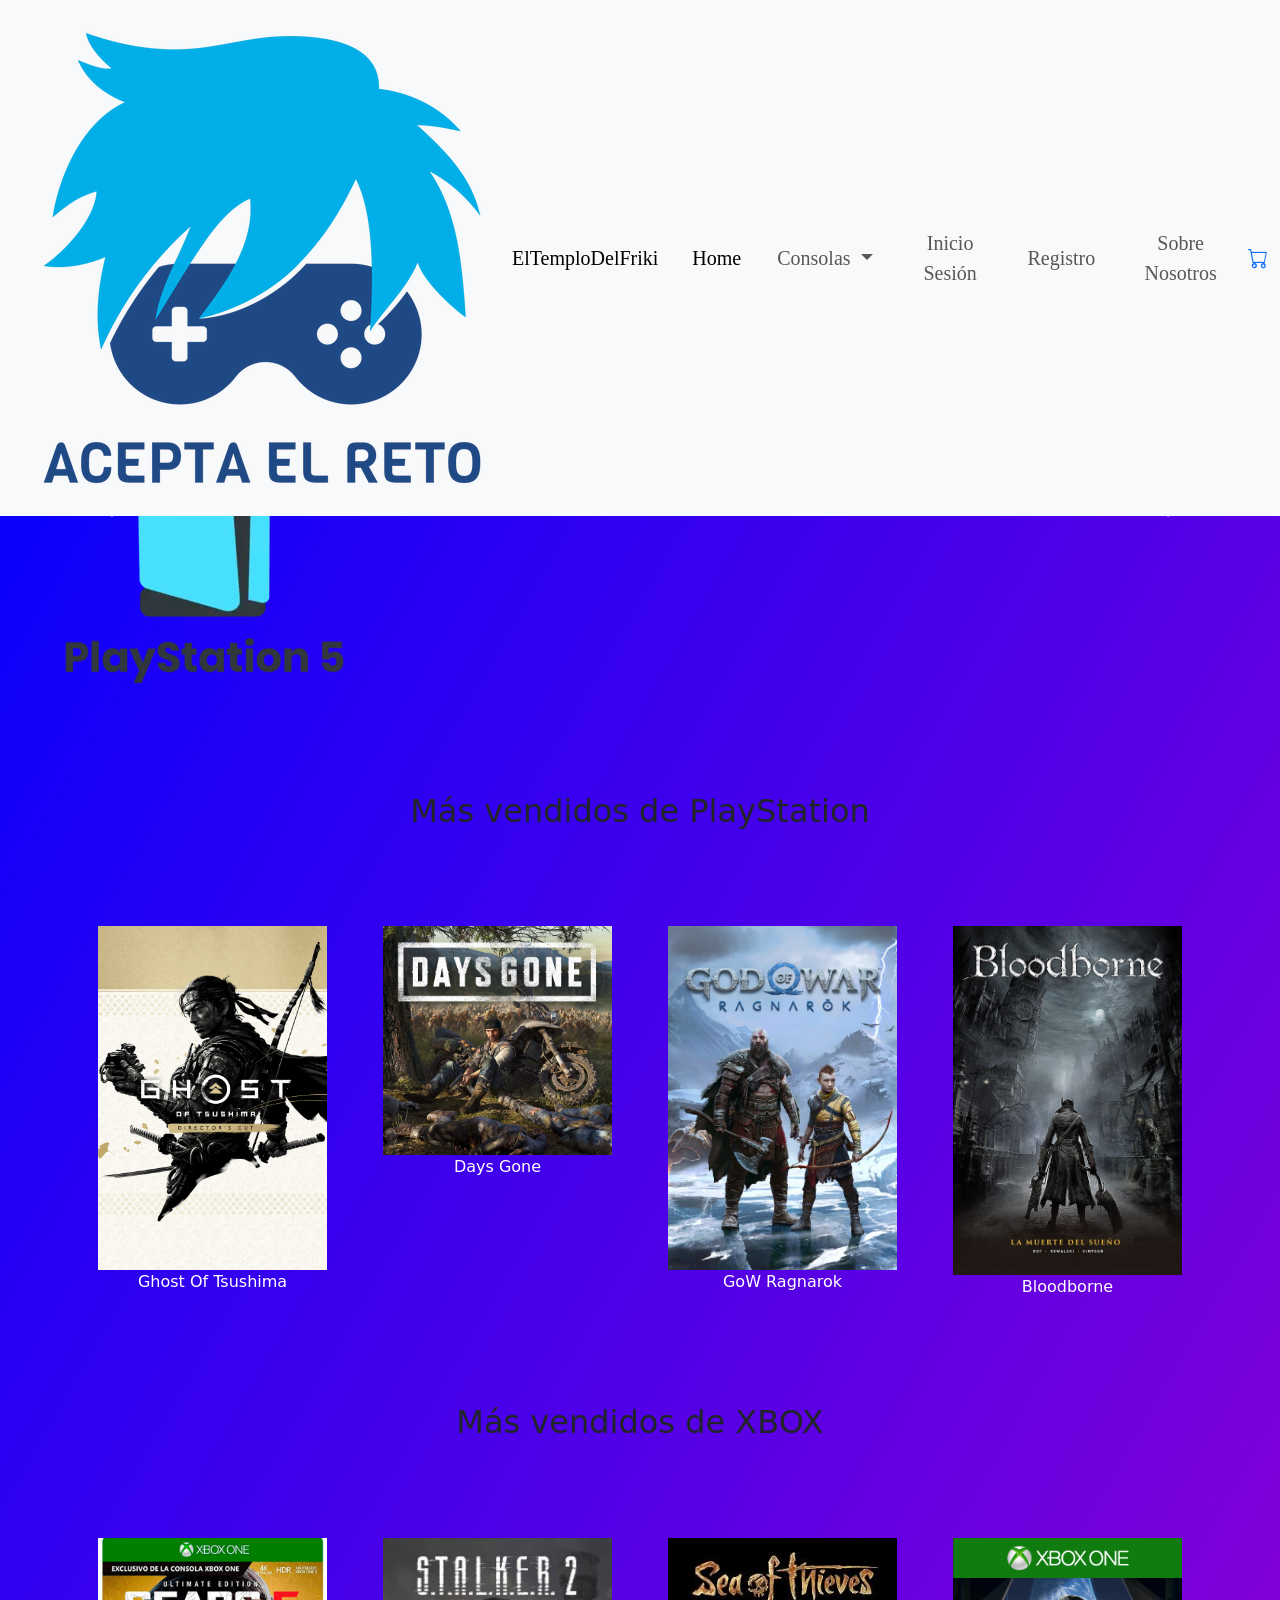
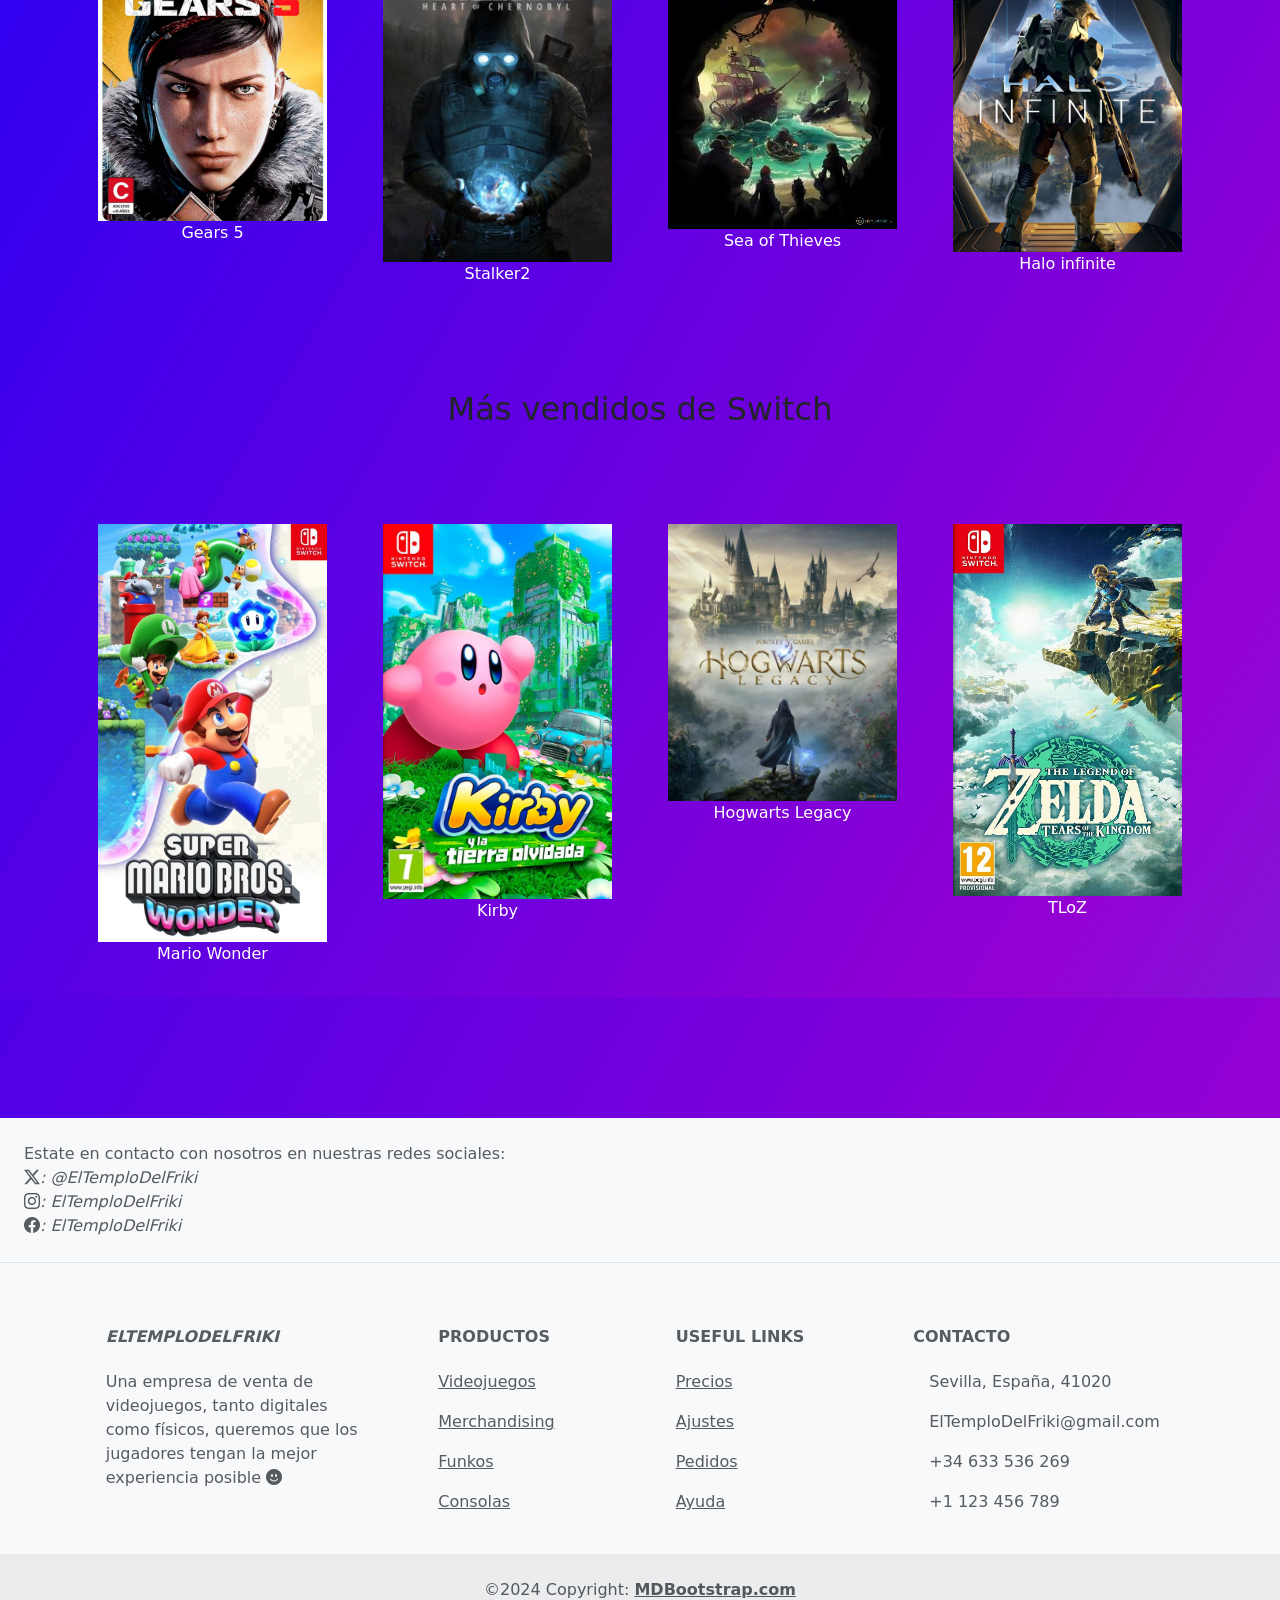
<file: BS2-main/BS-main/BS/src/main/webapp/edu.CHI/index.html>
<!DOCTYPE html>
<html lang="es">
<head>
    <meta charset="UTF-8">
    <meta name="viewport" content="width=device-width, initial-scale=1.0">
    <link href="https://cdn.jsdelivr.net/npm/bootstrap@5.3.2/dist/css/bootstrap.min.css" rel="stylesheet" integrity="sha384-T3c6CoIi6uLrA9TneNEoa7RxnatzjcDSCmG1MXxSR1GAsXEV/Dwwykc2MPK8M2HN" crossorigin="anonymous">
    <link href="custom.css" rel="stylesheet">
    <link rel="stylesheet" href="https://cdn.jsdelivr.net/npm/bootstrap-icons@1.11.3/font/bootstrap-icons.min.css">

    <title>ElTemploDelFriki</title>
</head>
<br>
<br>
<br>
<br>
<br>
<br>
<br>
<br>
<br>
<body class="gradient-background">
  <header class="content-fluid">
    <nav class="navbar navbar-expand-lg bg-body-tertiary justify-content-center align-items-center col-sm-12 col-md-12 col-lg-12 col-xl-12 mx-auto mb-4 fixed-top">
        <div class="container-fluid header" style="background-color: transparent;">
            <img class="img" src="img/img.png">
            <a class="navbar-brand" href="#">ElTemploDelFriki</a>
            <button class="navbar-toggler" type="button" data-bs-toggle="collapse" data-bs-target="#navbarNavDropdown" aria-controls="navbarNavDropdown" aria-expanded="false" aria-label="Toggle navigation">
                <span class="navbar-toggler-icon"></span>
            </button>
            <div class="collapse navbar-collapse" id="navbarNavDropdown">
                <ul class="navbar-nav">
                    <li class="nav-item">
                        <a class="nav-link active" aria-current="page" href="index.html">Home</a>
                    
                  </li>
                  <li class="nav-item dropdown">
                    <a class="nav-link dropdown-toggle" href="#" role="button" data-bs-toggle="dropdown" aria-expanded="false">
                     Consolas
                    </a>
                    <ul class="dropdown-menu">
                      <li><a class="dropdown-item" href="xbox.html">XBOX</a></li>
                      <li><a class="dropdown-item" href="switch.html">Switch</a></li>
                      <li><a class="dropdown-item" href="PS.html">PlayStation</a></li>
                    </ul>
                  <li class="nav-item">
                    <a class="nav-link" href="inicioS.html">Inicio Sesión</a>
                  </li>
                  <li class="nav-item">
                    <a class="nav-link" href="registro.html">Registro</a>
                  </li>
                  <li class="nav-item">
                    <a class="nav-link" href="botones.html">Sobre Nosotros</a>
                  </li>
                  <li class="carrito">
                        
                    <a href="carrito.html"><i class="bi bi-cart"></i></a>
                    
                  </li>
                  </li>
                </ul>
              </div>
            </div>
          </nav>
        </header>
          <br>

          <main class="gradient-background container-fluid text-center col-sm-12 col-md-12 col-lg-12 col-xl-12 mx-auto mb-4">
            <br>
            <div id="carouselExampleInterval" class="carousel slide" data-bs-ride="carousel">
              <div class="carousel-inner">
                <div class="carousel-item active" data-bs-interval="3000">
                  <img src="img/play5webp.png" class="d-block w-30 imgGira" alt="..." >
                  
                </div>
                <div class="carousel-item" data-bs-interval="3000">
                  <img src="img/xboxwebp_1.png" class="d-block w-30  imgGira" alt="...">
                </div>
                <div class="carousel-item" data-bs-interval="3000">
                  <img src="img/switchwebp.png" class="d-block w-30 imgGira" alt="...">
                </div>
              </div>
              <button class="carousel-control-prev" type="button" data-bs-target="#carouselExampleInterval" data-bs-slide="prev">
                <span class="carousel-control-prev-icon" aria-hidden="true"></span>
                <span class="visually-hidden">Previous</span>
              </button>
              <button class="carousel-control-next" type="button" data-bs-target="#carouselExampleInterval" data-bs-slide="next">
                <span class="carousel-control-next-icon" aria-hidden="true"></span>
                <span class="visually-hidden">Next</span>
              </button>
            </div>
              <br>
              <br>
          <article>
              <h2 class="container-fluid"> 
                  Más vendidos de PlayStation
              </h2>
              <br>
              <br>
              <br>
            
          <article>
            <div class="container text-center col-sm-12 col-md-12 col-lg-12 col-xl-12 mx-auto mb-4">
                <div class="row">
                  <div class="col">
                  
                   <div class="p-3 tarjetas"><a href="carrito.html"><img src="img/v53I7qHvpWSQsL2oLxrM46NV.jpg" class="card-img-top imgtarjeta aa" alt="Ghost Of Tsushima"></a> 
                    <p style="color: white;">Ghost Of Tsushima</p></div>
                  </div>

                     <div class="col">
                  
                   <div class="p-3 tarjetas"><a href="carrito.html"><img src="img/Days Gone.jpg" class="card-img-top imgtarjeta aa" alt="Days Gone"></a> 
                    <p style="color: white;">Days Gone</p></div>
                  </div>
                  
                  <div class="col">
                  
                    <div class="p-3 tarjetas"><a href="carrito.html"><img src="img/god-of-war-ragnarok-20221131016774_1.jpg" class="card-img-top imgtarjeta aa" alt="GoW Ragnarok"></a> 
                      <p style="color: white;"> GoW Ragnarok</p></div>
                   </div>

               
                <div class="col">
                  
                  <div class="p-3 tarjetas"><a href="carrito.html"><img src="img/Bloodborne.jpg" class="card-img-top imgtarjeta aa" alt="Bloodborne"></a> 
                    <p style="color: white;">Bloodborne</p></div>
                 </div>



              </div>
              </div>
          </article>
          </div>
          <br>
          <br>
          <article>
            <h2 class="container-fluid"> 
                Más vendidos de XBOX
            </h2>
          </article>
            <br>
            <br>
            <br>
            <article>
              <div class="container text-center col-sm-12 col-md-12 col-lg-12 col-xl-12 mx-auto mb-4">
            <div class="row">
              <div class="col">
                  
                <div class="p-3 tarjetas"><a href="carrito.html"><img src="img/Gears 5.jpg" class="card-img-top imgtarjeta aa" alt="Gears 5"></a> 
                  <p style="color: white;">Gears 5</p></div>
               </div>

                  <div class="col">
               
                <div class="p-3 tarjetas"><a href="carrito.html"><img src="img/Stalker2.jpg" class="card-img-top imgtarjeta aa" alt="Stalker 2"></a> 
                  <p style="color: white;">Stalker2</p></div>
               </div>
               
               <div class="col">
               
                 <div class="p-3 tarjetas"><a href="carrito.html"><img src="img/SeaOfThieves.jpg" class="card-img-top imgtarjeta aa" alt="Sea of Thieves"></a> 
                  <p style="color: white;">Sea of Thieves</p></div>
                </div>

            
             <div class="col">
               
               <div class="p-3 tarjetas"><a href="carrito.html"><img src="img/Halo.png" class="card-img-top imgtarjeta aa" alt="Halo infinite"></a> 
                <p style="color: white;">Halo infinite</p></div>
              </div>
            </div>
        </article>
        <br>
        <br>
        <article>
        <h2 class="container-fluid"> 
          Más vendidos de Switch
        </h2>
      </article>
      <br>
      <br>
      <br>
      <div class="container text-center col-sm-12 col-md-12 col-lg-12 col-xl-12 mx-auto mb-4">
        <div class="row">
          <div class="col">
              
            <div class="p-3 tarjetas"><a href="carrito.html"><img src="img/MarioWonder.jpg" class="card-img-top imgtarjeta aa" alt="Mario Wonder"></a> 
              <p style="color: white;">Mario Wonder</p></div>
           </div>

              <div class="col">
           
            <div class="p-3 tarjetas"><a href="carrito.html"><img src="img/kirby_discovery_of_the_stars-5620325.jpg" class="card-img-top imgtarjeta aa" alt="Kirby"></a> 
              <p style="color: white;">Kirby</p></div>
           </div>
           
           <div class="col">
           
             <div class="p-3 tarjetas"><a href="carrito.html"><img src="img/Hogwarts-Legacy-Key-Art.jpg" class="card-img-top imgtarjeta aa" alt="Hogwarts Legacy"></a> 
              <p style="color: white;">Hogwarts Legacy</p></div>
            </div>

        
         <div class="col">
           
           <div class="p-3 tarjetas"><a href="carrito.html"><img src="img/The-Legend-of-Zelda-Tears-of-the-Kingdom.jpg" class="card-img-top imgtarjeta aa" alt="TLoZ"></a> 
            <p style="color: white;">TLoZ</p></div>
          </div>
    </article> 
      </main>
      <br>
      <br>
      <br>
      <br>
      
        <!-- Footer -->
<footer class="text-center text-lg-start bg-body-tertiary text-muted">
  <!-- Section: Social media -->
  <section class="d-flex justify-content-center justify-content-lg-between p-4 border-bottom">
    <!-- Left -->
    <div class="me-5 d-none d-lg-block">
      <span>Estate en contacto con nosotros en nuestras redes sociales: <br> 
        <i class="bi bi-twitter-x">: @ElTemploDelFriki</i> <br>
        <i class="bi bi-instagram">: ElTemploDelFriki</i> <br>
        <i class="bi bi-facebook">: ElTemploDelFriki</i>
        
      </span>
    </div>
    <!-- Left -->

    <!-- Right -->
    <div>
      <a href="" class="me-4 text-reset">
        <i class="fab fa-facebook-f"></i>
      </a>
      <a href="" class="me-4 text-reset">
        <i class="fab fa-twitter"></i>
      </a>
      <a href="" class="me-4 text-reset">
        <i class="fab fa-google"></i>
      </a>
      <a href="" class="me-4 text-reset">
        <i class="fab fa-instagram"></i>
      </a>
      <a href="" class="me-4 text-reset">
        <i class="fab fa-linkedin"></i>
      </a>
      <a href="" class="me-4 text-reset">
        <i class="fab fa-github"></i>
      </a>
    </div>
    <!-- Right -->
  </section>
  <!-- Section: Social media -->

  <!-- Section: Links  -->
  <section class="">
    <div class="container text-center text-md-start mt-5">
      <!-- Grid row -->
      <div class="row mt-3">
        <!-- Grid column -->
        <div class="col-md-3 col-lg-4 col-xl-3 mx-auto mb-4">
          <!-- Content -->
          <h6 class="text-uppercase fw-bold mb-4">
            <i class="fas fa-gem me-3">ElTemploDelFriki</i>
          </h6>
          <p>
            Una empresa de venta  de videojuegos, tanto digitales como físicos,
            queremos que los jugadores tengan la mejor experiencia posible <i class="bi bi-emoji-smile-fill"></i>
          </p>
        </div>
        <!-- Grid column -->

        <!-- Grid column -->
        <div class="col-md-2 col-lg-2 col-xl-2 mx-auto mb-4">
          <!-- Links -->
          <h6 class="text-uppercase fw-bold mb-4">
            Productos
          </h6>
          <p>
            <a href="#!" class="text-reset">Videojuegos</a>
          </p>
          <p>
            <a href="#!" class="text-reset">Merchandising</a>
          </p>
          <p>
            <a href="#!" class="text-reset">Funkos</a>
          </p>
          <p>
            <a href="#!" class="text-reset">Consolas</a>
          </p>
        </div>
        <!-- Grid column -->

        <!-- Grid column -->
        <div class="col-md-3 col-lg-2 col-xl-2 mx-auto mb-4">
          <!-- Links -->
          <h6 class="text-uppercase fw-bold mb-4">
            Useful links
          </h6>
          <p>
            <a href="#!" class="text-reset">Precios</a>
          </p>
          <p>
            <a href="#!" class="text-reset">Ajustes</a>
          </p>
          <p>
            <a href="#!" class="text-reset">Pedidos</a>
          </p>
          <p>
            <a href="#!" class="text-reset">Ayuda</a>
          </p>
        </div>
        <!-- Grid column -->

        <!-- Grid column -->
        <div class="col-md-4 col-lg-3 col-xl-3 mx-auto mb-md-0 mb-4">
          <!-- Links -->
          <h6 class="text-uppercase fw-bold mb-4">Contacto</h6>
          <p><i class="fas fa-home me-3"></i> Sevilla, España, 41020</p>
          <p>
            <i class="fas fa-envelope me-3"></i>
            ElTemploDelFriki@gmail.com
          </p>
          <p><i class="fas fa-phone me-3"></i> +34 633 536 269</p>
          <p><i class="fas fa-print me-3"></i> +1 123 456 789</p>
        </div>
        <!-- Grid column -->
      </div>
      <!-- Grid row -->
    </div>
  </section>
  <!-- Section: Links  -->

  <!-- Copyright -->
  <div class="text-center p-4" style="background-color: rgba(0, 0, 0, 0.05);">
    ©2024 Copyright:
    <a class="text-reset fw-bold" href="https://mdbootstrap.com/">MDBootstrap.com</a>
  </div>
  <!-- Copyright -->
</footer>
<!-- Footer -->
      

    <script src="https://cdn.jsdelivr.net/npm/bootstrap@5.3.2/dist/js/bootstrap.bundle.min.js" integrity="sha384-C6RzsynM9kWDrMNeT87bh95OGNyZPhcTNXj1NW7RuBCsyN/o0jlpcV8Qyq46cDfL" crossorigin="anonymous"></script>
</body>
</html>
</file>
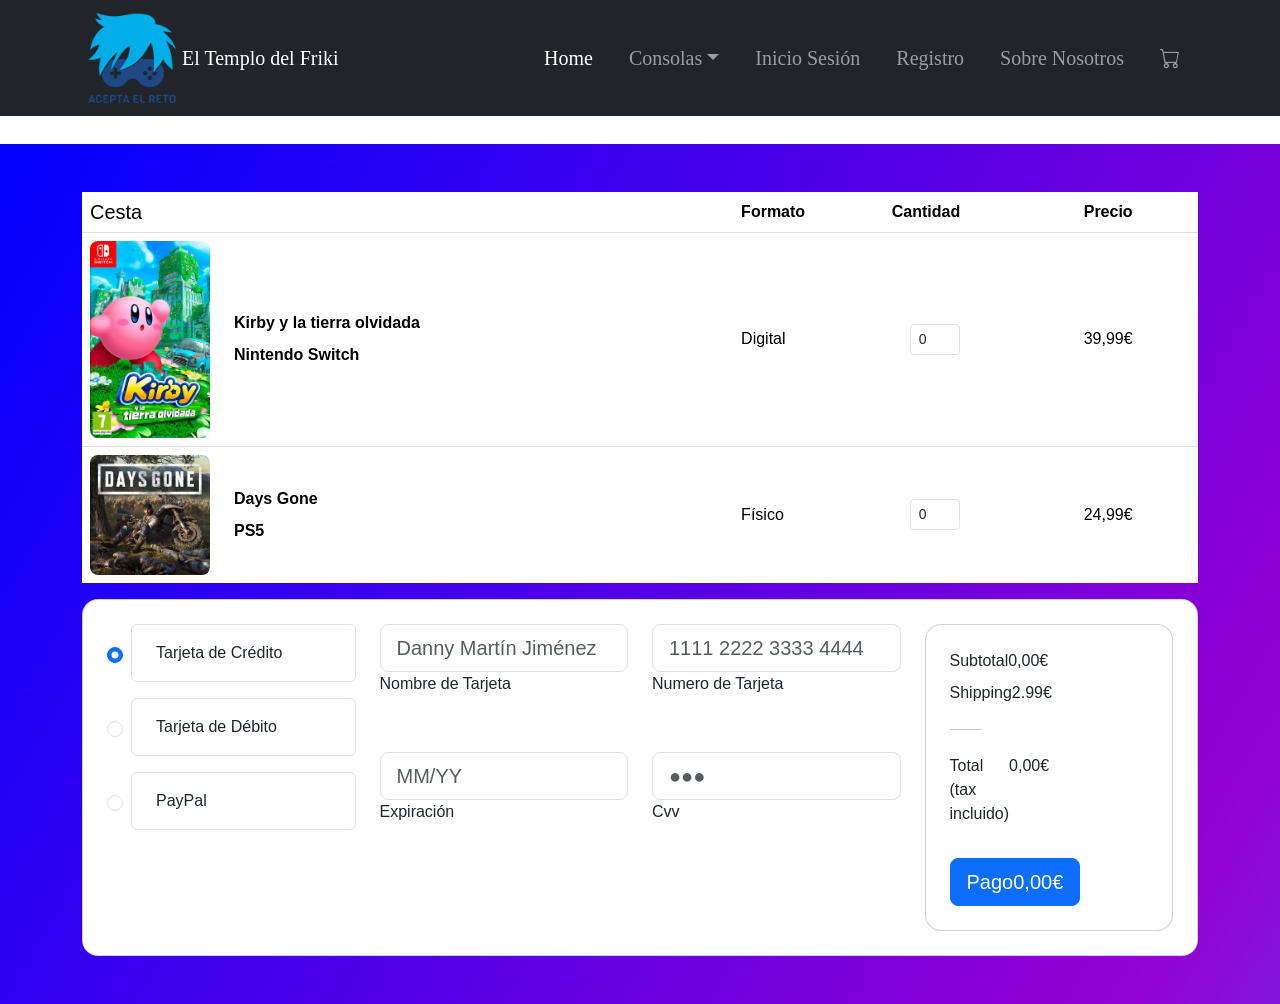
<file: BS2-main/BS-main/BS/src/main/webapp/edu.CHI/carrito.html>
<!DOCTYPE html>
<html lang="en">
<head>
    <meta charset="UTF-8" />
    <meta name="description" content="Tienda de videojuegos para frikis" />
    <meta name="Author" content="Carlos Haro Infante" />
    <meta name="viewport" content="width=device-width, initial-scale=1.0" />
    <title>Carrito</title>
    <link href="https://cdn.jsdelivr.net/npm/bootstrap@5.3.2/dist/css/bootstrap.min.css" rel="stylesheet" />
    <link href="css.css" rel="stylesheet" />
    <link rel="stylesheet" href="https://cdn.jsdelivr.net/npm/bootstrap-icons@1.11.3/font/bootstrap-icons.min.css" />
</head>
<body class="bodyR">
<header>
    <nav class="navbar navbar-expand navbar-dark bg-dark fixed-top">
        <div class="container">
            <img class="img" src="img/img.png" style="width: 100px; height: 100px;" />
            <a class="navbar-brand" href="#">El Templo del Friki</a>
            <button class="navbar-toggler" type="button" data-bs-toggle="collapse" data-bs-target="#navbarNavDropdown" aria-controls="navbarNavDropdown" aria-expanded="false" aria-label="Toggle navigation">
                <span class="navbar-toggler-icon"></span>
            </button>
            <div class="collapse navbar-collapse" id="navbarNavDropdown">
                <ul class="navbar-nav ms-auto">
                    <li class="nav-item"><a class="nav-link active" aria-current="page" href="index2.html">Home</a></li>
                    <li class="nav-item dropdown">
                        <a class="nav-link dropdown-toggle" href="#" role="button" data-bs-toggle="dropdown" aria-expanded="false">Consolas</a>
                        <ul class="dropdown-menu">
                            <li><a class="dropdown-item" href="xbox.html">XBOX</a></li>
                            <li><a class="dropdown-item" href="switch.html">Switch</a></li>
                            <li><a class="dropdown-item" href="PS.html">PlayStation</a></li>
                        </ul>
                    </li>
                    <li class="nav-item"><a class="nav-link" href="inicioS.html">Inicio Sesión</a></li>
                    <li class="nav-item"><a class="nav-link" href="registro.html">Registro</a></li>
                    <li class="nav-item"><a class="nav-link" href="botones.html">Sobre Nosotros</a></li>
                    <li class="nav-item carrito">
                        <a href="carrito.html" class="nav-link"><i class="bi bi-cart"></i></a>
                    </li>
                </ul>
            </div>
        </div>
    </nav>
</header>
<br />
<br />
<br />
<br />
<br />
<br />
<main class="gradient-background">
    <section class="h-100 h-custom">
        <div class="container h-100 py-5">
            <div class="row d-flex justify-content-center align-items-center h-100">
                <div class="col">
                    <div class="table-responsive">
                        <table class="table">
                            <thead>
                            <tr>
                                <th scope="col" class="h5">Cesta</th>
                                <th scope="col">Formato</th>
                                <th scope="col">Cantidad</th>
                                <th scope="col">Precio</th>
                            </tr>
                            </thead>
                            <tbody>
                            <tr>
                                <th scope="row">
                                    <div class="d-flex align-items-center">
                                        <img src="img/kirby_discovery_of_the_stars-5620325.jpg" class="img-fluid rounded-3" style="width: 120px;" alt="Kirby" />
                                        <div class="flex-column ms-4">
                                            <p class="mb-2">Kirby y la tierra olvidada</p>
                                            <p class="mb-0">Nintendo Switch</p>
                                        </div>
                                    </div>
                                </th>
                                <td class="align-middle">
                                    <p class="mb-0" style="font-weight: 500;">Digital</p>
                                </td>
                                <td class="align-middle">
                                    <div class="d-flex flex-row">
                                        <button class="btn btn-link px-2 btn-minus">
                                            <i class="fas fa-minus"></i>
                                        </button>
                                        <input min="0" name="quantity" value="0" type="number" class="form-control form-control-sm cantidad" style="width: 50px;" />
                                        <button class="btn btn-link px-2 btn-plus">
                                            <i class="fas fa-plus"></i>
                                        </button>
                                    </div>
                                </td>
                                <td class="align-middle">
                                    <p class="mb-0 precio" data-precio="39.99" style="font-weight: 500;">39,99€</p>
                                </td>
                            </tr>
                            <tr>
                                <th scope="row" class="border-bottom-0">
                                    <div class="d-flex align-items-center">
                                        <img src="img/Days Gone.jpg" class="img-fluid rounded-3" style="width: 120px;" alt="Book" />
                                        <div class="flex-column ms-4">
                                            <p class="mb-2">Days Gone</p>
                                            <p class="mb-0">PS5</p>
                                        </div>
                                    </div>
                                </th>
                                <td class="align-middle border-bottom-0">
                                    <p class="mb-0" style="font-weight: 500;">Físico</p>
                                </td>
                                <td class="align-middle border-bottom-0">
                                    <div class="d-flex flex-row">
                                        <button class="btn btn-link px-2" onclick="this.parentNode.querySelector('input[type=number]').stepDown()">
                                            <i class="fas fa-minus"></i>
                                        </button>
                                        <input min="0" name="quantity" value="0" type="number" class="form-control form-control-sm cantidad" style="width: 50px;" />
                                        <button class="btn btn-link px-2" onclick="this.parentNode.querySelector('input[type=number]').stepUp()">
                                            <i class="fas fa-plus"></i>
                                        </button>
                                    </div>
                                </td>
                                <td class="align-middle border-bottom-0">
                                    <p class="mb-0 precio" data-precio="24.99" style="font-weight: 500;">24,99€</p>
                                </td>
                            </tr>
                            </tbody>
                        </table>
                    </div>
                    
                    <div class="card shadow-2-strong mb-5 mb-lg-0" style="border-radius: 16px;">
								<div class="card-body p-4">
									<div class="row">
										<div class="col-md-6 col-lg-4 col-xl-3 mb-4 mb-md-0">
											<form>
												<div class="d-flex flex-row pb-3">
													<div class="d-flex align-items-center pe-2">
														<input class="form-check-input" type="radio" name="radioNoLabel" id="radioNoLabel1v" value="" aria-label="..." checked />
													</div>
													<div class="rounded border w-100 p-3">
														<p class="d-flex align-items-center mb-0"><i class="fab fa-cc-mastercard fa-2x text-dark pe-2"></i>Tarjeta de Crédito</p>
													</div>
												</div>
												<div class="d-flex flex-row pb-3">
													<div class="d-flex align-items-center pe-2">
														<input class="form-check-input" type="radio" name="radioNoLabel" id="radioNoLabel2v" value="" aria-label="..." />
													</div>
													<div class="rounded border w-100 p-3">
														<p class="d-flex align-items-center mb-0"><i class="fab fa-cc-visa fa-2x fa-lg text-dark pe-2"></i>Tarjeta de Débito</p>
													</div>
												</div>
												<div class="d-flex flex-row">
													<div class="d-flex align-items-center pe-2">
														<input class="form-check-input" type="radio" name="radioNoLabel" id="radioNoLabel3v" value="" aria-label="..." />
													</div>
													<div class="rounded border w-100 p-3">
														<p class="d-flex align-items-center mb-0"><i class="fab fa-cc-paypal fa-2x fa-lg text-dark pe-2"></i>PayPal</p>
													</div>
												</div>
											</form>
										</div>
										<div class="col-md-6 col-lg-4 col-xl-6">
											<div class="row">
												<div class="col-12 col-xl-6">
													<div class="form-outline mb-4 mb-xl-5">
														<input type="text" id="typeName" class="form-control form-control-lg" siez="17" placeholder="Danny Martín Jiménez" />
														<label class="form-label" for="typeName">Nombre de Tarjeta</label>
													</div>

													<div class="form-outline mb-4 mb-xl-5">
														<input type="text" id="typeExp" class="form-control form-control-lg" placeholder="MM/YY" size="7" id="exp" minlength="7" maxlength="7" />
														<label class="form-label" for="typeExp">Expiración</label>
													</div>
												</div>
												<div class="col-12 col-xl-6">
													<div class="form-outline mb-4 mb-xl-5">
														<input type="text" id="typeText" class="form-control form-control-lg" siez="17" placeholder="1111 2222 3333 4444" minlength="19" maxlength="19" />
														<label class="form-label" for="typeText">Numero de Tarjeta</label>
													</div>

													<div class="form-outline mb-4 mb-xl-5">
														<input type="password" id="typeText" class="form-control form-control-lg" placeholder="&#9679;&#9679;&#9679;" size="1" minlength="3" maxlength="3" />
														<label class="form-label" for="typeText">Cvv</label>
													</div>
												</div>
											</div>
										</div>
										<div class="col-lg-4 col-xl-3">
						                    <div class="card shadow-2-strong mb-5 mb-lg-0" style="border-radius: 16px;">
						                        <div class="card-body p-4">
						                            <div class="row">
						                                <div class="col-lg-4 col-xl-3">
						                                    <div class="d-flex justify-content-between" style="font-weight: 500;">
						                                        <p class="mb-2"> Subtotal </p>
						                                        <p class="mb-2" id="subtotal"> 0,00€</p>
						                                    </div>
						
						                                    <div class="d-flex justify-content-between" style="font-weight: 500;">
						                                        <p class="mb-0"> Shipping </p>
						                                        <p class="mb-0"> 2.99€</p>
						                                    </div>
						
						                                    <hr class="my-4" />
						
						                                    <div class="d-flex justify-content-between mb-4" style="font-weight: 500;">
						                                        <p class="mb-2"> Total (tax incluido)</p>
						                                        <p class="mb-2" id="total"> 0,00€</p>
						                                    </div>
															
						                                    <button type="button" id="btnPagar" class="btn btn-primary btn-block btn-lg">
						                                        <div class="d-flex justify-content-between">
						                                            <span>Pago </span>
						                                            <span id="checkoutTotal"> 0,00€</span>
						                                        </div>
						                                    </button>
						                                    </div>
						                            </div>
						                                </div>
						                            </div>
						                        </div>
						                    </div>
						                </div>
						            </div>
						        </div>
						        
    </section>
</main>
<script src="https://cdn.jsdelivr.net/npm/bootstrap@5.3.2/dist/js/bootstrap.bundle.min.js" integrity="sha384-C6RzsynM9kWDrMNeT87bh95OGNyZPhcTNXj1NW7RuBCsyN/o0jlpcV8Qyq46cDfL" crossorigin="anonymous"></script>
<script src="js3.js"></script>
</body>

</html>
</file>
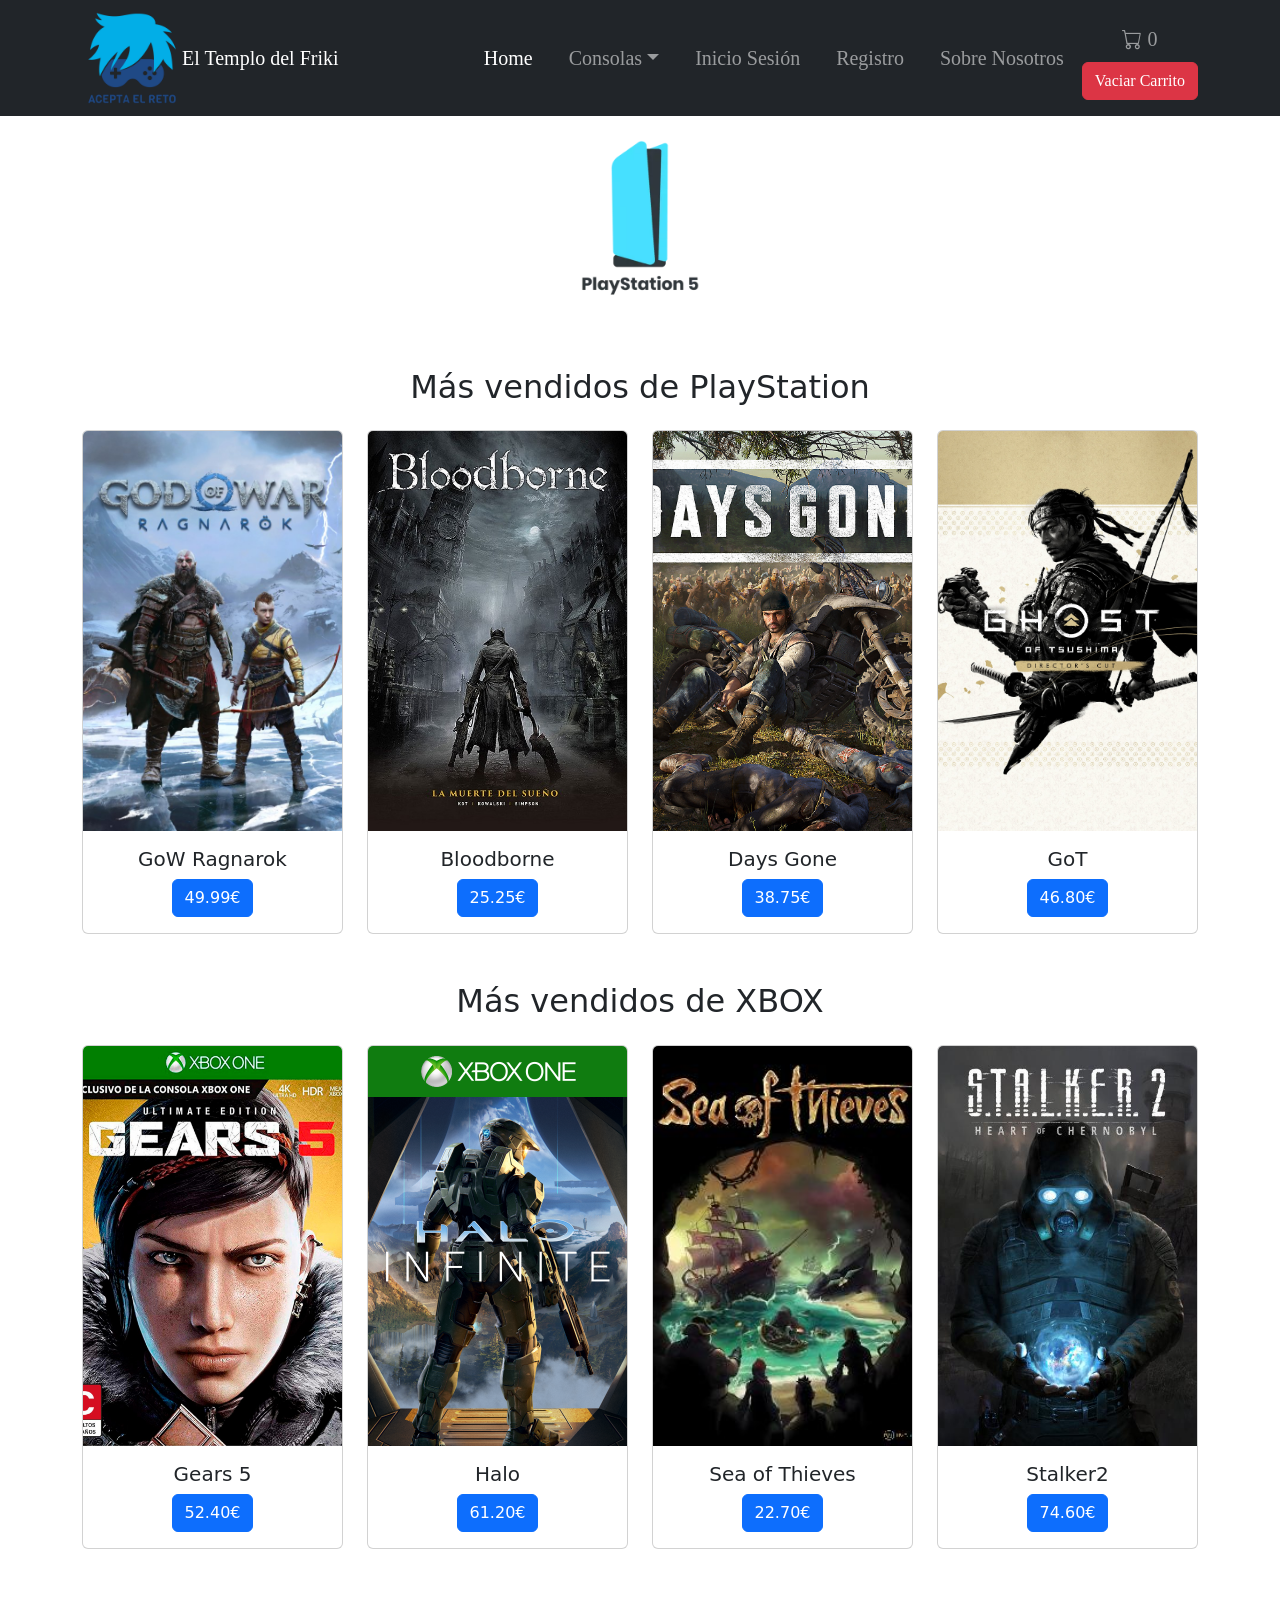
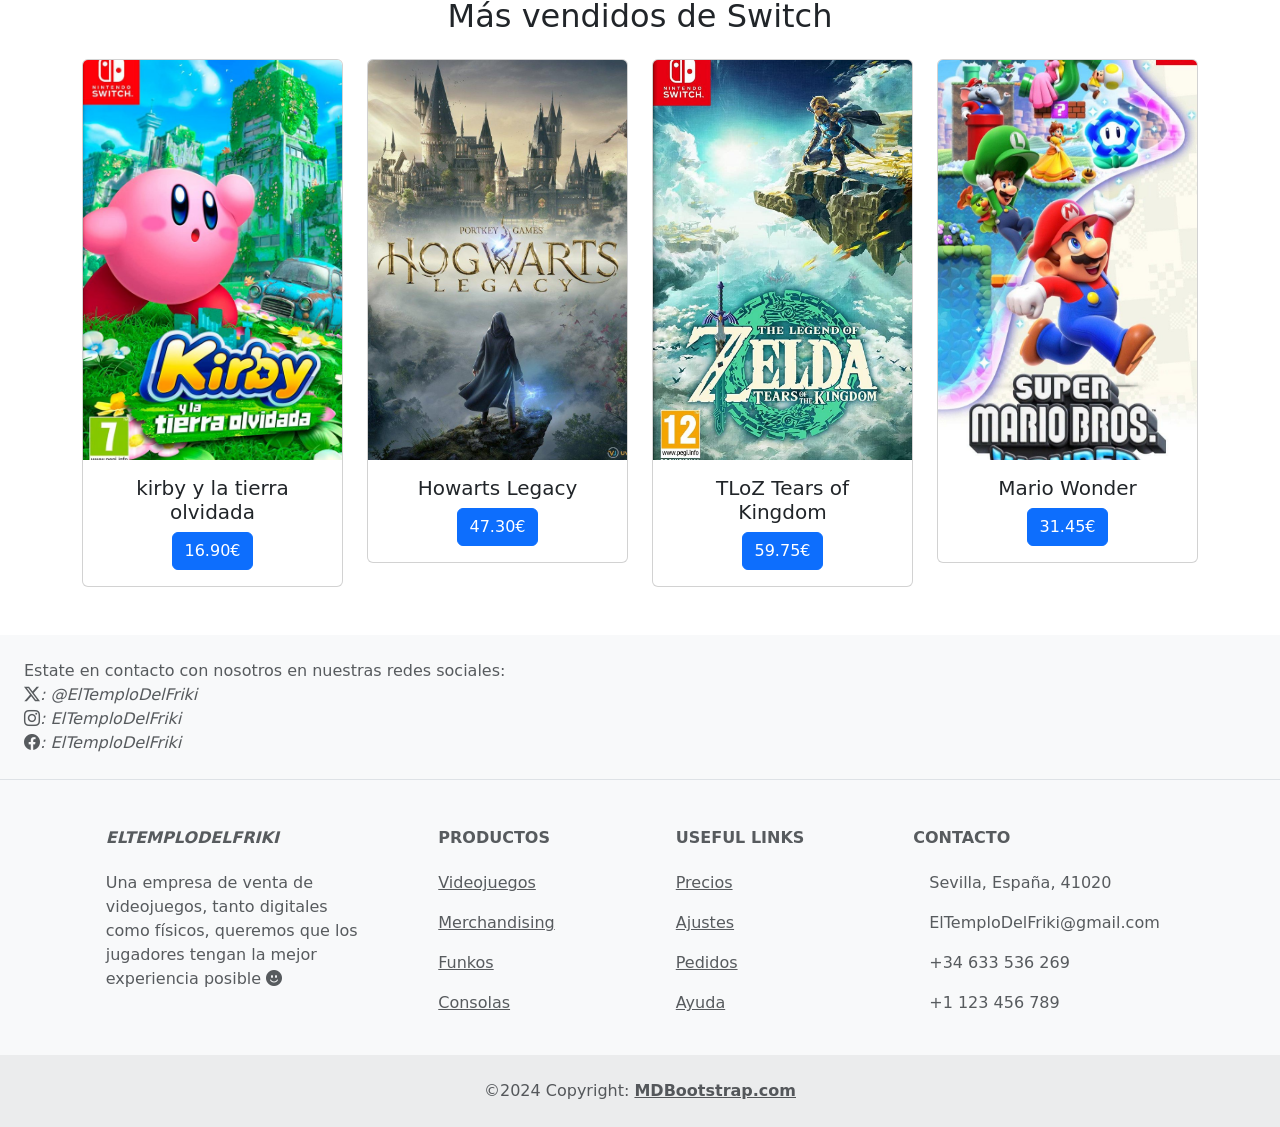
<file: BS2-main/BS-main/BS/src/main/webapp/edu.CHI/index2.html>
<!DOCTYPE html>
<html lang="es">

<head>
	<meta charset="UTF-8" />
	<meta name="description" content="Tienda de videojuegos para frikis" />
	<meta name="Author" content="Carlos Haro Infante" />
	<meta name="viewport" content="width=device-width, initial-scale=1.0" />
	<title>El Templo del Friki</title>
	<link href="https://cdn.jsdelivr.net/npm/bootstrap@5.3.2/dist/css/bootstrap.min.css" rel="stylesheet" />
	<link href="css.css" rel="stylesheet" />
	<link rel="stylesheet" href="https://cdn.jsdelivr.net/npm/bootstrap-icons@1.11.3/font/bootstrap-icons.min.css" />
</head>

<body>
	<!-- Header -->
	<header>
		<nav class="navbar navbar-expand navbar-dark bg-dark fixed-top">
			<div class="container">
				<img class="img" src="img/img.png" style="width: 100px; height: 100px;" />
				<a class="navbar-brand" href="#">El Templo del Friki</a>
				<button class="navbar-toggler" type="button" data-bs-toggle="collapse"
					data-bs-target="#navbarNavDropdown" aria-controls="navbarNavDropdown" aria-expanded="false"
					aria-label="Toggle navigation">
					<span class="navbar-toggler-icon"></span>
				</button>
				<div class="collapse navbar-collapse" id="navbarNavDropdown">
					<ul class="navbar-nav ms-auto">
						<li class="nav-item"><a class="nav-link active" aria-current="page" href="index2.html">Home</a>
						</li>
						<li class="nav-item dropdown">
							<a class="nav-link dropdown-toggle" href="#" role="button" data-bs-toggle="dropdown"
								aria-expanded="false">Consolas</a>
							<ul class="dropdown-menu">
								<li><a class="dropdown-item" href="xbox.html">XBOX</a></li>
								<li><a class="dropdown-item" href="switch.html">Switch</a></li>
								<li><a class="dropdown-item" href="PS.html">PlayStation</a></li>
							</ul>
						</li>
						<li class="nav-item"><a class="nav-link" href="inicioS.html">Inicio Sesión</a></li>
						<li class="nav-item"><a class="nav-link" href="registro.html">Registro</a></li>
						<li class="nav-item"><a class="nav-link" href="botones.html">Sobre Nosotros</a></li>
						<li class="nav-item carrito">
							<a href="carro2.html" class="nav-link">
								<i class="bi bi-cart"></i>
								<span id="cart-counter">0</span>
							</a>
							<button id="clear-cart-button" class="btn btn-danger">Vaciar Carrito</button>
						</li>

						</li>
					</ul>
				</div>
			</div>
		</nav>
	</header>
	<!-- End Header -->

	<!-- Main Content -->
	<main>
		<section class="carousel-section">
			<div id="carouselExampleInterval" class="carousel slide" data-bs-ride="carousel">
				<div class="carousel-inner">
					<div class="carousel-item active" data-bs-interval="3000">
						<img src="img/play5webp.png" class="d-block" alt="PlayStation" />
					</div>
					<div class="carousel-item" data-bs-interval="3000">
						<img src="img/xboxwebp_1.png" href="xbox.html" class="d-block" alt="XBOX" />
					</div>
					<div class="carousel-item" data-bs-interval="3000">
						<img src="img/switchwebp.png" href="switch.html" class="d-block" alt="Switch" />
					</div>
				</div>
				<button class="carousel-control-prev" type="button" data-bs-target="#carouselExampleInterval"
					data-bs-slide="prev">
					<span class="carousel-control-prev-icon" aria-hidden="true"></span>
					<span class="visually-hidden">Previous</span>
				</button>
				<button class="carousel-control-next" type="button" data-bs-target="#carouselExampleInterval"
					data-bs-slide="next">
					<span class="carousel-control-next-icon" aria-hidden="true"></span>
					<span class="visually-hidden">Next</span>
				</button>
			</div>
		</section>
		<section class="container my-5">
			<h2 class="text-center mb-4">Más vendidos de PlayStation</h2>
			<div class="row row-cols-1 row-cols-md-2 row-cols-lg-4 g-4">
				<div class="col">
					<div class="card text-center">
						<img src="img/god-of-war-ragnarok-20221131016774_1.jpg" class="card-img-top img-fluid"
							style="height: 400px; object-fit: cover;" alt="GoW Ragnarok" />
						<div class="card-body">
							<h5 class="card-title">GoW Ragnarok</h5>
							<button class="btn btn-primary agregar-carrito" data-producto="God of War Ragnarok"
								data-precio="49.99">
								49.99€
							</button>
						</div>
					</div>
				</div>
				<div id="producto2" class="col">
					<div class="card text-center">
						<img src="img/Bloodborne.jpg" class="card-img-top img-fluid"
							style="height: 400px; object-fit: cover;" alt="Bloodborne" />
						<div class="card-body">
							<h5 class="card-title">Bloodborne</h5>
							<p class="card-text"><button class="btn btn-primary agregar-carrito"
									data-producto="Bloodborne" data-precio="25.25">25.25€</button></p>
						</div>
					</div>
				</div>
				<div class="col">
					<div class="card text-center">
						<img src="img/Days Gone.jpg" class="card-img-top img-fluid"
							style="height: 400px; object-fit: cover;" alt="Days Gone" />
						<div class="card-body">
							<h5 class="card-title">Days Gone</h5>
							<p class="card-text"><button class="btn btn-primary agregar-carrito"
									data-producto="Days Gone" data-precio="38.75">38.75€</button></p>
						</div>
					</div>
				</div>
				<div class="col">
					<div class="card text-center">
						<img src="img/v53I7qHvpWSQsL2oLxrM46NV.jpg" class="card-img-top img-fluid"
							style="height: 400px; object-fit: cover;" alt="GoT" />
						<div class="card-body">
							<h5 class="card-title">GoT</h5>
							<p class="card-text"><button class="btn btn-primary agregar-carrito" data-producto="GoT"
									data-precio="46.80">46.80€</button></p>
						</div>
					</div>
				</div>
			</div>
		</section>

		<section class="container my-5">
			<h2 class="text-center mb-4">Más vendidos de XBOX</h2>
			<div class="row row-cols-1 row-cols-md-2 row-cols-lg-4 g-4">
				<div class="col">
					<div class="card text-center">
						<img src="img/Gears 5.jpg" class="card-img-top img-fluid"
							style="height: 400px; object-fit: cover;" alt="Gears 5" />
						<div class="card-body">
							<h5 class="card-title">Gears 5</h5>
							<p class="card-text"><button class="btn btn-primary agregar-carrito" data-producto="Gears 5"
									data-precio="52.40">52.40€</button></p>
						</div>
					</div>
				</div>
				<div class="col">
					<div class="card text-center">
						<img src="img/Halo.png" class="card-img-top img-fluid" style="height: 400px; object-fit: cover;"
							alt="Halo" />
						<div class="card-body">
							<h5 class="card-title">Halo</h5>
							<p class="card-text"><button class="btn btn-primary agregar-carrito" data-producto="Halo"
									data-precio="61.20">61.20€</button></p>
						</div>
					</div>
				</div>
				<div class="col">
					<div class="card text-center">
						<img src="img/SeaOfThieves.jpg" class="card-img-top img-fluid"
							style="height: 400px; object-fit: cover;" alt="Sea of Thieves" />
						<div class="card-body">
							<h5 class="card-title">Sea of Thieves</h5>
							<p class="card-text"><button class="btn btn-primary agregar-carrito"
									data-producto="Sea of Thieves" data-precio="22.70">22.70€</button></p>
						</div>
					</div>
				</div>
				<div class="col">
					<div class="card text-center">
						<img src="img/Stalker2.jpg" class="card-img-top img-fluid"
							style="height: 400px; object-fit: cover;" alt="Stalker2" />
						<div class="card-body">
							<h5 class="card-title">Stalker2</h5>
							<p class="card-text"><button class="btn btn-primary agregar-carrito"
							data-producto="Stalker2" data-precio="74.60">74.60€</button></p>
						</div>
					</div>
				</div>
			</div>
		</section>

		<section class="container my-5">
			<h2 class="text-center mb-4">Más vendidos de Switch</h2>
			<div class="row row-cols-1 row-cols-md-2 row-cols-lg-4 g-4">
				<div class="col">
					<div class="card text-center">
						<img src="img/kirby_discovery_of_the_stars-5620325.jpg" class="card-img-top img-fluid"
							style="height: 400px; object-fit: cover;" alt="Kirby" />
						<div class="card-body">
							<h5 class="card-title">kirby y la tierra olvidada</h5>
							<p class="card-text"><button class="btn btn-primary agregar-carrito"
									data-producto="kirby y la tierra olvidada" data-precio="16.90">16.90€</button></p>
						</div>
					</div>
				</div>
				<div class="col">
					<div class="card text-center">
						<img src="img/Hogwarts-Legacy-Key-Art.jpg" class="card-img-top img-fluid"
							style="height: 400px; object-fit: cover;" alt="Howarts Legacy" />
						<div class="card-body">
							<h5 class="card-title">Howarts Legacy</h5>
							<p class="card-text"><button class="btn btn-primary agregar-carrito"
									data-producto="Howarts Legacy" data-precio="47.30">47.30€</button></p>
						</div>
					</div>
				</div>
				<div class="col">
					<div class="card text-center">
						<img src="img/The-Legend-of-Zelda-Tears-of-the-Kingdom.jpg" class="card-img-top img-fluid"
							style="height: 400px; object-fit: cover;" alt="Tearos Of Kingdom" />
						<div class="card-body">
							<h5 class="card-title">TLoZ Tears of Kingdom</h5>
							<p class="card-text"><button class="btn btn-primary agregar-carrito"
									data-producto="TLoZ Tears of Kingdom" data-precio="59.75">59.75€</button></p>
						</div>
					</div>
				</div>
				<div class="col">
					<div class="card text-center">
						<img src="img/MarioWonder.jpg" class="card-img-top img-fluid"
							style="height: 400px; object-fit: cover;" alt="Mario Wonder" />
						<div class="card-body">
							<h5 class="card-title">Mario Wonder</h5>
							<p class="card-text"><button class="btn btn-primary agregar-carrito"
									data-producto="Mario Wonder" data-precio="31.45">31.45€</button></p>
						</div>
					</div>
				</div>
			</div>
		</section>
		</ul>
	</main>
	<!-- End Main Content -->

	<!-- Footer -->
	<footer class="text-center text-lg-start bg-body-tertiary text-muted">
		<!-- Section: Social media -->
		<section class="d-flex justify-content-center justify-content-lg-between p-4 border-bottom">
			<!-- Left -->
			<div class="me-5 d-none d-lg-block">
				<span>
					Estate en contacto con nosotros en nuestras redes sociales: <br />
					<i class="bi bi-twitter-x">: @ElTemploDelFriki</i> <br />
					<i class="bi bi-instagram">: ElTemploDelFriki</i> <br />
					<i class="bi bi-facebook">: ElTemploDelFriki</i>
				</span>
			</div>
			<!-- Left -->

			<!-- Right -->
			<div>
				<a href="" class="me-4 text-reset">
					<i class="fab fa-facebook-f"></i>
				</a>
				<a href="" class="me-4 text-reset">
					<i class="fab fa-twitter"></i>
				</a>
				<a href="" class="me-4 text-reset">
					<i class="fab fa-google"></i>
				</a>
				<a href="" class="me-4 text-reset">
					<i class="fab fa-instagram"></i>
				</a>
				<a href="" class="me-4 text-reset">
					<i class="fab fa-linkedin"></i>
				</a>
				<a href="" class="me-4 text-reset">
					<i class="fab fa-github"></i>
				</a>
			</div>
			<!-- Right -->
		</section>
		<!-- Section: Social media -->

		<!-- Section: Links  -->
		<section class="">
			<div class="container text-center text-md-start mt-5">
				<!-- Grid row -->
				<div class="row mt-3">
					<!-- Grid column -->
					<div class="col-md-3 col-lg-4 col-xl-3 mx-auto mb-4">
						<!-- Content -->
						<h6 class="text-uppercase fw-bold mb-4">
							<i class="fas fa-gem me-3">ElTemploDelFriki</i>
						</h6>
						<p>Una empresa de venta de videojuegos, tanto digitales como físicos, queremos que los jugadores
							tengan la mejor experiencia posible <i class="bi bi-emoji-smile-fill"></i></p>
					</div>
					<!-- Grid column -->

					<!-- Grid column -->
					<div class="col-md-2 col-lg-2 col-xl-2 mx-auto mb-4">
						<!-- Links -->
						<h6 class="text-uppercase fw-bold mb-4">
							Productos
						</h6>
						<p>
							<a href="#!" class="text-reset">Videojuegos</a>
						</p>
						<p>
							<a href="#!" class="text-reset">Merchandising</a>
						</p>
						<p>
							<a href="#!" class="text-reset">Funkos</a>
						</p>
						<p>
							<a href="#!" class="text-reset">Consolas</a>
						</p>
					</div>
					<!-- Grid column -->

					<!-- Grid column -->
					<div class="col-md-3 col-lg-2 col-xl-2 mx-auto mb-4">
						<!-- Links -->
						<h6 class="text-uppercase fw-bold mb-4">
							Useful links
						</h6>
						<p>
							<a href="#!" class="text-reset">Precios</a>
						</p>
						<p>
							<a href="#!" class="text-reset">Ajustes</a>
						</p>
						<p>
							<a href="#!" class="text-reset">Pedidos</a>
						</p>
						<p>
							<a href="#!" class="text-reset">Ayuda</a>
						</p>
					</div>
					<!-- Grid column -->

					<!-- Grid column -->
					<div class="col-md-4 col-lg-3 col-xl-3 mx-auto mb-md-0 mb-4">
						<!-- Links -->
						<h6 class="text-uppercase fw-bold mb-4">Contacto</h6>
						<p><i class="fas fa-home me-3"></i> Sevilla, España, 41020</p>
						<p>
							<i class="fas fa-envelope me-3"></i>
							ElTemploDelFriki@gmail.com
						</p>
						<p><i class="fas fa-phone me-3"></i> +34 633 536 269</p>
						<p><i class="fas fa-print me-3"></i> +1 123 456 789</p>
					</div>
					<!-- Grid column -->
				</div>
				<!-- Grid row -->
			</div>
		</section>
		<!-- Section: Links  -->

		<!-- Copyright -->
		<div class="text-center p-4" style="background-color: rgba(0, 0, 0, 0.05);">
			©2024 Copyright:
			<a class="text-reset fw-bold" href="https://mdbootstrap.com/">MDBootstrap.com</a>
		</div>
		<!-- Copyright -->
	</footer>
	<!-- Footer -->

	<!-- Scripts -->
	<script src="https://cdn.jsdelivr.net/npm/bootstrap@5.3.2/dist/js/bootstrap.bundle.min.js"></script>
	<script src="js3.js"></script>
</body>

</html>
</file>
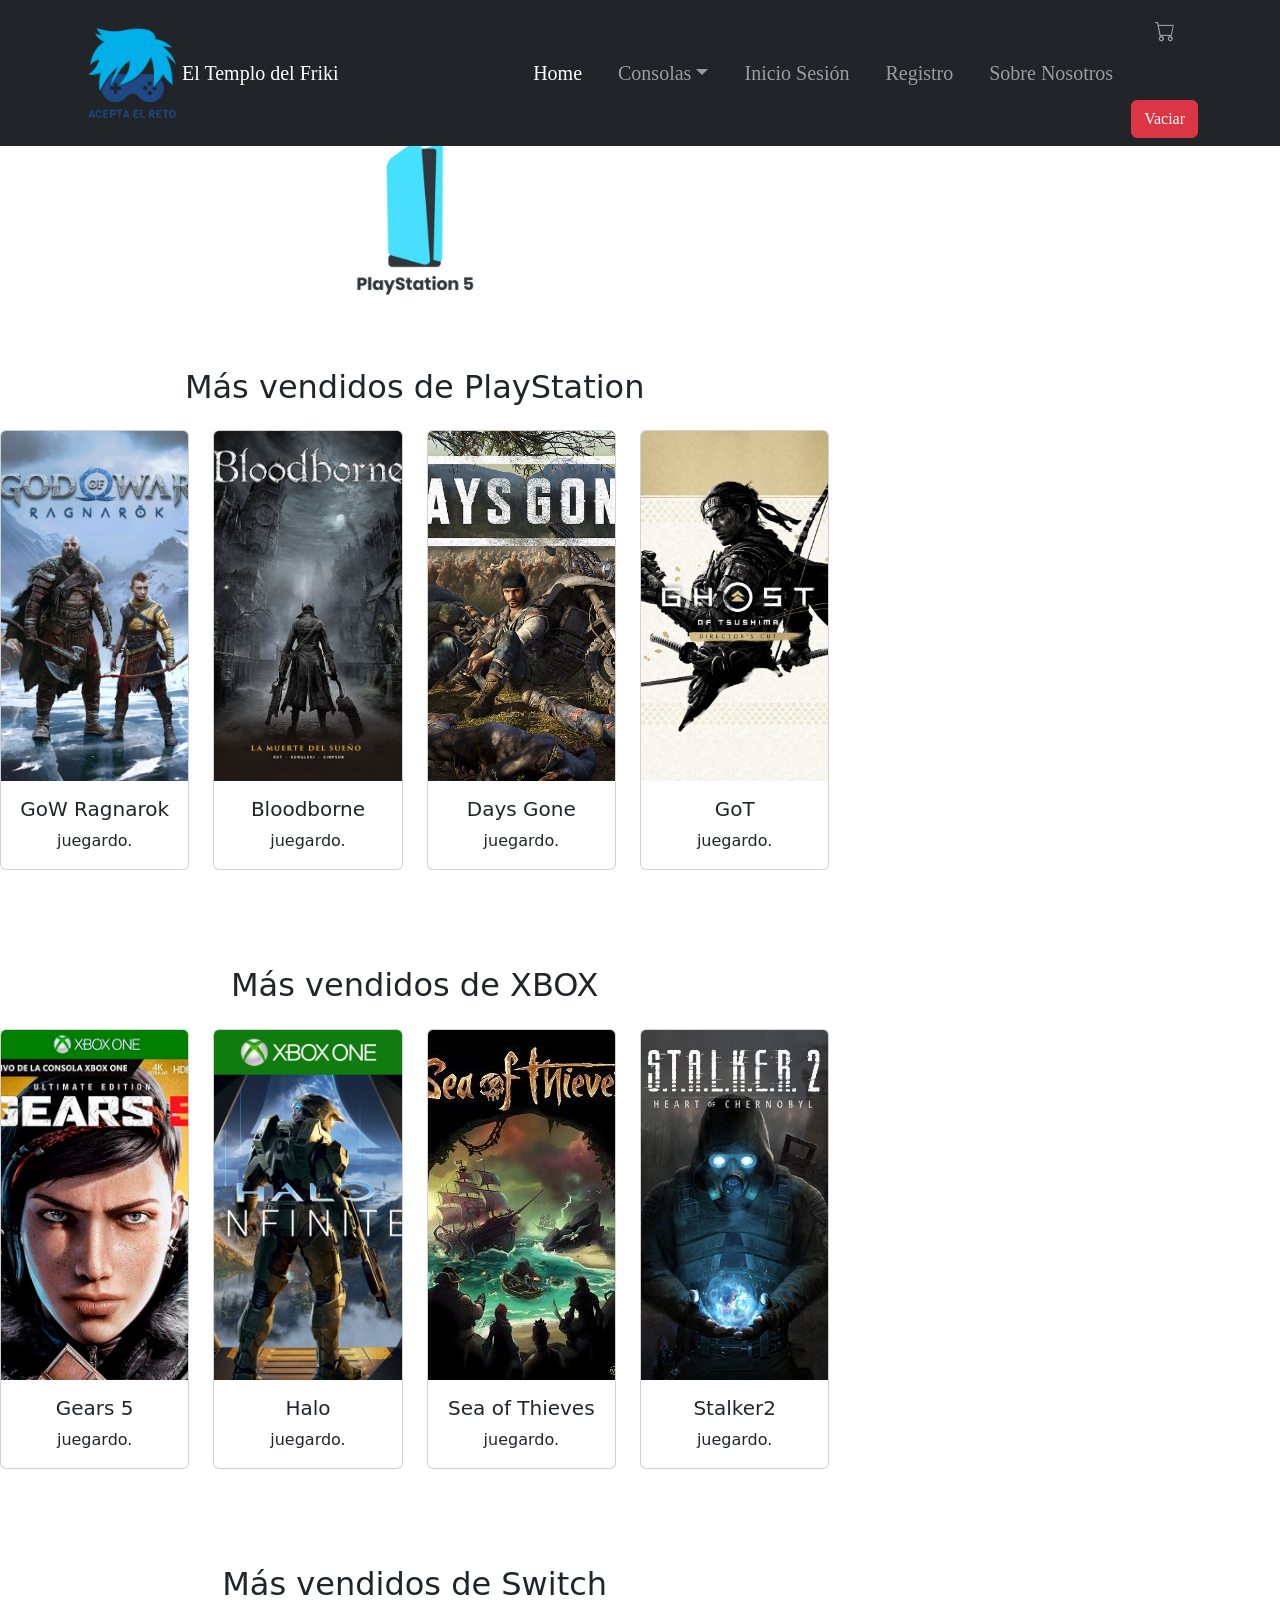
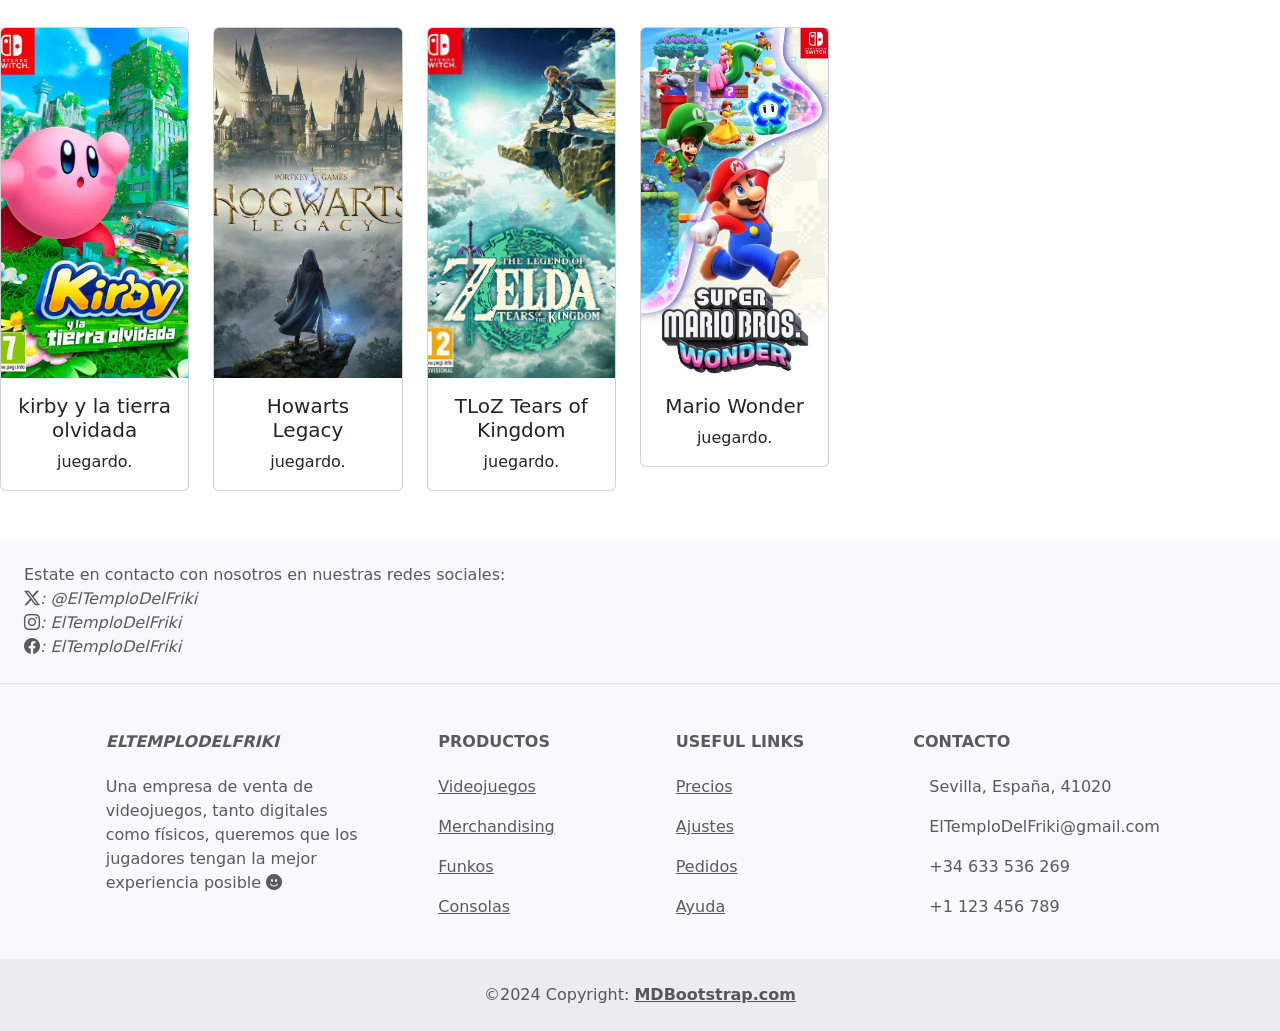
<file: BS2-main/BS-main/BS/src/main/webapp/edu.CHI/indexPruebas.html>
<!DOCTYPE html>
<html lang="es">
	<head>
		<meta charset="UTF-8" />
		<meta name="description" content="Tienda de videojuegos para frikis" />
		<meta name="Author" content="Carlos Haro Infante" />
		<meta name="viewport" content="width=device-width, initial-scale=1.0" />
		<title>El Templo del Friki</title>
		<link href="https://cdn.jsdelivr.net/npm/bootstrap@5.3.2/dist/css/bootstrap.min.css" rel="stylesheet" />
		<link href="css.css" rel="stylesheet" />
		<link rel="stylesheet" href="https://cdn.jsdelivr.net/npm/bootstrap-icons@1.11.3/font/bootstrap-icons.min.css" />
	</head>
	<body>
		<!-- Header -->
		<header>
			<nav class="navbar navbar-expand navbar-dark bg-dark fixed-top">
				<div class="container">
					<img class="img" src="img/img.png" style="width: 100px; height: 100px;" />
					<a class="navbar-brand" href="#">El Templo del Friki</a>
					<button class="navbar-toggler" type="button" data-bs-toggle="collapse" data-bs-target="#navbarNavDropdown" aria-controls="navbarNavDropdown" aria-expanded="false" aria-label="Toggle navigation">
						<span class="navbar-toggler-icon"></span>
					</button>
					<div class="collapse navbar-collapse" id="navbarNavDropdown">
						<ul class="navbar-nav ms-auto">
							<li class="nav-item"><a class="nav-link active" aria-current="page" href="index2.html">Home</a></li>
							<li class="nav-item dropdown">
								<a class="nav-link dropdown-toggle" href="#" role="button" data-bs-toggle="dropdown" aria-expanded="false">Consolas</a>
								<ul class="dropdown-menu">
									<li><a class="dropdown-item" href="xbox.html">XBOX</a></li>
									<li><a class="dropdown-item" href="switch.html">Switch</a></li>
									<li><a class="dropdown-item" href="PS.html">PlayStation</a></li>
								</ul>
							</li>
							<li class="nav-item"><a class="nav-link" href="inicioS.html">Inicio Sesión</a></li>
							<li class="nav-item"><a class="nav-link" href="registro.html">Registro</a></li>
							<li class="nav-item"><a class="nav-link" href="botones.html">Sobre Nosotros</a></li>
							<li class="nav-item carrito">	
								<a href="carrito.html" class="nav-link"><i class="bi bi-cart"></i></a>
								 <ul id="carrito" class="list-group"></ul>
				                <!-- Precio total -->
				                <p class="text-right">Total: <span id="total"></span>&euro;</p>
				                <button id="boton-vaciar" class="btn btn-danger">Vaciar</button>
							</li>
						</ul>
					</div>
				</div>
			</nav>
		</header>
		<!-- End Header -->

		<!-- Main Content -->
		<main id="items" class="col-sm-8 row">
			<section class="carousel-section">
				<div id="carouselExampleInterval" class="carousel slide" data-bs-ride="carousel">
					<div class="carousel-inner">
						<div class="carousel-item active" data-bs-interval="3000">
							<img src="img/play5webp.png" class="d-block" alt="PlayStation" />
						</div>
						<div class="carousel-item" data-bs-interval="3000">
							<img src="img/xboxwebp_1.png" href="xbox.html" class="d-block" alt="XBOX" />
						</div>
						<div class="carousel-item" data-bs-interval="3000">
							<img src="img/switchwebp.png" href="switch.html" class="d-block" alt="Switch" />
						</div>
					</div>
					<button class="carousel-control-prev" type="button" data-bs-target="#carouselExampleInterval" data-bs-slide="prev">
						<span class="carousel-control-prev-icon" aria-hidden="true"></span>
						<span class="visually-hidden">Previous</span>
					</button>
					<button class="carousel-control-next" type="button" data-bs-target="#carouselExampleInterval" data-bs-slide="next">
						<span class="carousel-control-next-icon" aria-hidden="true"></span>
						<span class="visually-hidden">Next</span>
					</button>
				</div>
			</section>

			<section class="container my-5">
				<h2 class="text-center mb-4">Más vendidos de PlayStation</h2>
				<div class="row row-cols-1 row-cols-md-2 row-cols-lg-4 g-4">
					<div class="col">
						<div class="card text-center">
							<img src="img/god-of-war-ragnarok-20221131016774_1.jpg" class="card-img-top img-fluid" style="height: 350px; object-fit: cover;" alt="GoW Ragnarok" />
							<div class="card-body">
								<h5 class="card-title">GoW Ragnarok</h5>
								<p class="card-text">juegardo.</p>
							</div>
						</div>
					</div>
					<div class="col">
						<div class="card text-center">
							<img src="img/Bloodborne.jpg" class="card-img-top img-fluid" style="height: 350px; object-fit: cover;" alt="Bloodborne" />
							<div class="card-body">
								<h5 class="card-title">Bloodborne</h5>
								<p class="card-text">juegardo.</p>
							</div>
						</div>
					</div>
					<div class="col">
						<div class="card text-center">
							<img src="img/Days Gone.jpg" class="card-img-top img-fluid" style="height: 350px; object-fit: cover;" alt="Days Gone" />
							<div class="card-body">
								<h5 class="card-title">Days Gone</h5>
								<p class="card-text">juegardo.</p>
							</div>
						</div>
					</div>
					<div class="col">
						<div class="card text-center">
							<img src="img/v53I7qHvpWSQsL2oLxrM46NV.jpg" class="card-img-top img-fluid" style="height: 350px; object-fit: cover;" alt="GoT" />
							<div class="card-body">
								<h5 class="card-title">GoT</h5>
								<p class="card-text">juegardo.</p>
							</div>
						</div>
					</div>
				</div>
			</section>

			<section class="container my-5">
				<h2 class="text-center mb-4">Más vendidos de XBOX</h2>
				<div class="row row-cols-1 row-cols-md-2 row-cols-lg-4 g-4">
					<div class="col">
						<div class="card text-center">
							<img src="img/Gears 5.jpg" class="card-img-top img-fluid" style="height: 350px; object-fit: cover;" alt="Gears 5" />
							<div class="card-body">
								<h5 class="card-title">Gears 5</h5>
								<p class="card-text">juegardo.</p>
							</div>
						</div>
					</div>
					<div class="col">
						<div class="card text-center">
							<img src="img/Halo.png" class="card-img-top img-fluid" style="height: 350px; object-fit: cover;" alt="Halo" />
							<div class="card-body">
								<h5 class="card-title">Halo</h5>
								<p class="card-text">juegardo.</p>
							</div>
						</div>
					</div>
					<div class="col">
						<div class="card text-center">
							<img src="img/SeaOfThieves.jpg" class="card-img-top img-fluid" style="height: 350px; object-fit: cover;" alt="Sea of Thieves" />
							<div class="card-body">
								<h5 class="card-title">Sea of Thieves</h5>
								<p class="card-text">juegardo.</p>
							</div>
						</div>
					</div>
					<div class="col">
						<div class="card text-center">
							<img src="img/Stalker2.jpg" class="card-img-top img-fluid" style="height: 350px; object-fit: cover;" alt="Stalker2" />
							<div class="card-body">
								<h5 class="card-title">Stalker2</h5>
								<p class="card-text">juegardo.</p>
							</div>
						</div>
					</div>
				</div>
			</section>

			<section class="container my-5">
				<h2 class="text-center mb-4">Más vendidos de Switch</h2>
				<div class="row row-cols-1 row-cols-md-2 row-cols-lg-4 g-4">
					<div class="col">
						<div class="card text-center">
							<img src="img/kirby_discovery_of_the_stars-5620325.jpg" class="card-img-top img-fluid" style="height: 350px; object-fit: cover;" alt="Kirby" />
							<div class="card-body">
								<h5 class="card-title">kirby y la tierra olvidada</h5>
								<p class="card-text">juegardo.</p>
							</div>
						</div>
					</div>
					<div class="col">
						<div class="card text-center">
							<img src="img/Hogwarts-Legacy-Key-Art.jpg" class="card-img-top img-fluid" style="height: 350px; object-fit: cover;" alt="Howarts Legacy" />
							<div class="card-body">
								<h5 class="card-title">Howarts Legacy</h5>
								<p class="card-text">juegardo.</p>
							</div>
						</div>
					</div>
					<div class="col">
						<div class="card text-center">
							<img src="img/The-Legend-of-Zelda-Tears-of-the-Kingdom.jpg" class="card-img-top img-fluid" style="height: 350px; object-fit: cover;" alt="Tearos Of Kingdom" />
							<div class="card-body">
								<h5 class="card-title">TLoZ Tears of Kingdom</h5>
								<p class="card-text">juegardo.</p>
							</div>
						</div>
					</div>
					<div class="col">
						<div class="card text-center">
							<img src="img/MarioWonder.jpg" class="card-img-top img-fluid" style="height: 350px; object-fit: cover;" alt="Mario Wonder" />
							<div class="card-body">
								<h5 class="card-title">Mario Wonder</h5>
								<p class="card-text">juegardo.</p>
							</div>
						</div>
					</div>
				</div>
			</section>
		</main>
		<!-- End Main Content -->

		<!-- Footer -->
		<footer class="text-center text-lg-start bg-body-tertiary text-muted">
			<!-- Section: Social media -->
			<section class="d-flex justify-content-center justify-content-lg-between p-4 border-bottom">
				<!-- Left -->
				<div class="me-5 d-none d-lg-block">
					<span>
						Estate en contacto con nosotros en nuestras redes sociales: <br />
						<i class="bi bi-twitter-x">: @ElTemploDelFriki</i> <br />
						<i class="bi bi-instagram">: ElTemploDelFriki</i> <br />
						<i class="bi bi-facebook">: ElTemploDelFriki</i>
					</span>
				</div>
				<!-- Left -->

				<!-- Right -->
				<div>
					<a href="" class="me-4 text-reset">
						<i class="fab fa-facebook-f"></i>
					</a>
					<a href="" class="me-4 text-reset">
						<i class="fab fa-twitter"></i>
					</a>
					<a href="" class="me-4 text-reset">
						<i class="fab fa-google"></i>
					</a>
					<a href="" class="me-4 text-reset">
						<i class="fab fa-instagram"></i>
					</a>
					<a href="" class="me-4 text-reset">
						<i class="fab fa-linkedin"></i>
					</a>
					<a href="" class="me-4 text-reset">
						<i class="fab fa-github"></i>
					</a>
				</div>
				<!-- Right -->
			</section>
			<!-- Section: Social media -->

			<!-- Section: Links  -->
			<section class="">
				<div class="container text-center text-md-start mt-5">
					<!-- Grid row -->
					<div class="row mt-3">
						<!-- Grid column -->
						<div class="col-md-3 col-lg-4 col-xl-3 mx-auto mb-4">
							<!-- Content -->
							<h6 class="text-uppercase fw-bold mb-4">
								<i class="fas fa-gem me-3">ElTemploDelFriki</i>
							</h6>
							<p>Una empresa de venta de videojuegos, tanto digitales como físicos, queremos que los jugadores tengan la mejor experiencia posible <i class="bi bi-emoji-smile-fill"></i></p>
						</div>
						<!-- Grid column -->

						<!-- Grid column -->
						<div class="col-md-2 col-lg-2 col-xl-2 mx-auto mb-4">
							<!-- Links -->
							<h6 class="text-uppercase fw-bold mb-4">
								Productos
							</h6>
							<p>
								<a href="#!" class="text-reset">Videojuegos</a>
							</p>
							<p>
								<a href="#!" class="text-reset">Merchandising</a>
							</p>
							<p>
								<a href="#!" class="text-reset">Funkos</a>
							</p>
							<p>
								<a href="#!" class="text-reset">Consolas</a>
							</p>
						</div>
						<!-- Grid column -->

						<!-- Grid column -->
						<div class="col-md-3 col-lg-2 col-xl-2 mx-auto mb-4">
							<!-- Links -->
							<h6 class="text-uppercase fw-bold mb-4">
								Useful links
							</h6>
							<p>
								<a href="#!" class="text-reset">Precios</a>
							</p>
							<p>
								<a href="#!" class="text-reset">Ajustes</a>
							</p>
							<p>
								<a href="#!" class="text-reset">Pedidos</a>
							</p>
							<p>
								<a href="#!" class="text-reset">Ayuda</a>
							</p>
						</div>
						<!-- Grid column -->

						<!-- Grid column -->
						<div class="col-md-4 col-lg-3 col-xl-3 mx-auto mb-md-0 mb-4">
							<!-- Links -->
							<h6 class="text-uppercase fw-bold mb-4">Contacto</h6>
							<p><i class="fas fa-home me-3"></i> Sevilla, España, 41020</p>
							<p>
								<i class="fas fa-envelope me-3"></i>
								ElTemploDelFriki@gmail.com
							</p>
							<p><i class="fas fa-phone me-3"></i> +34 633 536 269</p>
							<p><i class="fas fa-print me-3"></i> +1 123 456 789</p>
						</div>
						<!-- Grid column -->
					</div>
					<!-- Grid row -->
				</div>
			</section>
			<!-- Section: Links  -->

			<!-- Copyright -->
			<div class="text-center p-4" style="background-color: rgba(0, 0, 0, 0.05);">
				©2024 Copyright:
				<a class="text-reset fw-bold" href="https://mdbootstrap.com/">MDBootstrap.com</a>
			</div>
			<!-- Copyright -->
		</footer>
		<!-- Footer -->

		<!-- Scripts -->
		<script src="https://cdn.jsdelivr.net/npm/bootstrap@5.3.2/dist/js/bootstrap.bundle.min.js"></script>
		<script src="js3.js"></script>
	</body>
</html>
</file>
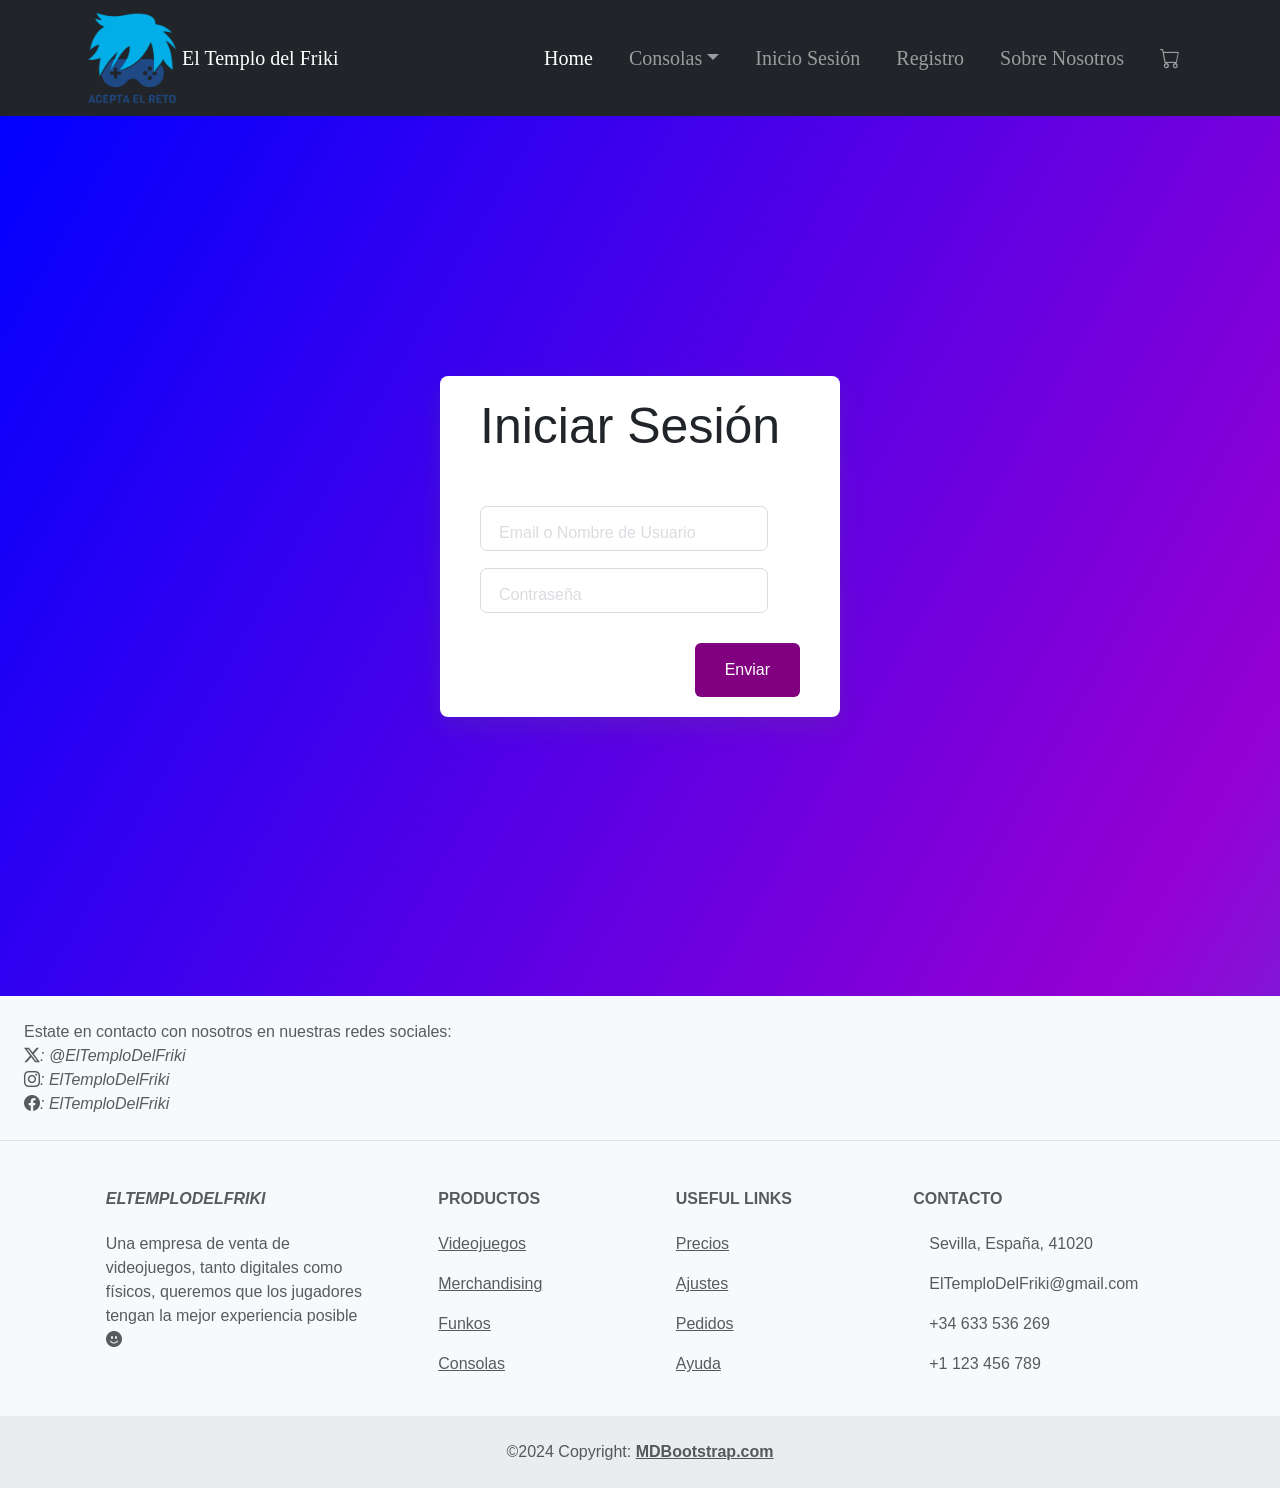
<file: BS2-main/BS-main/BS/src/main/webapp/edu.CHI/inicioS.html>
<!DOCTYPE html>
<html lang="es">
	<head>
		<meta charset="UTF-8" />
		<meta name="description" content="Tienda de videojuegos para frikis" />
		<meta name="Author" content="Carlos Haro Infante" />
		<meta name="viewport" content="width=device-width, initial-scale=1.0" />
		<title>Iniciar Sesión</title>
		<link href="https://cdn.jsdelivr.net/npm/bootstrap@5.3.2/dist/css/bootstrap.min.css" rel="stylesheet" />
		<link href="css.css" rel="stylesheet" />
		<link rel="stylesheet" href="https://cdn.jsdelivr.net/npm/bootstrap-icons@1.11.3/font/bootstrap-icons.min.css" />
	</head>
	<body class="bodyR">
		<header class="content-fluid">
			<header>
				<nav class="navbar navbar-expand navbar-dark bg-dark fixed-top">
					<div class="container">
						<img class="img" src="img/img.png" style="width: 100px; height: 100px;" />
						<a class="navbar-brand" href="#">El Templo del Friki</a>
						<button class="navbar-toggler" type="button" data-bs-toggle="collapse" data-bs-target="#navbarNavDropdown" aria-controls="navbarNavDropdown" aria-expanded="false" aria-label="Toggle navigation">
							<span class="navbar-toggler-icon"></span>
						</button>
						<div class="collapse navbar-collapse" id="navbarNavDropdown">
							<ul class="navbar-nav ms-auto">
								<li class="nav-item"><a class="nav-link active" aria-current="page" href="index2.html">Home</a></li>
								<li class="nav-item dropdown">
									<a class="nav-link dropdown-toggle" href="#" role="button" data-bs-toggle="dropdown" aria-expanded="false">Consolas</a>
									<ul class="dropdown-menu">
										<li><a class="dropdown-item" href="xbox.html">XBOX</a></li>
										<li><a class="dropdown-item" href="switch.html">Switch</a></li>
										<li><a class="dropdown-item" href="PS.html">PlayStation</a></li>
									</ul>
								</li>
								<li class="nav-item"><a class="nav-link" href="inicioS.html">Inicio Sesión</a></li>
								<li class="nav-item"><a class="nav-link" href="registro.html">Registro</a></li>
								<li class="nav-item"><a class="nav-link" href="botones.html">Sobre Nosotros</a></li>
								<li class="nav-item carrito">
									<a href="carrito.html" class="nav-link"><i class="bi bi-cart"></i></a>
								</li>
							</ul>
						</div>
					</div>
				</nav>
			</header>
		</header>
		<br />
		<br />
		<br />
		<br />

		<main class="gradient-background">
			<div class="registroForm">
				<form action="" class="form">
					<h1 class="titulo">
						Iniciar Sesión
					</h1>

					<div class="dentro">
						<input type="text" class="input" placeholder="a" />
						<label for="" class="label">Email o Nombre de Usuario</label>
					</div>

					<div class="dentro">
						<input type="text" class="input" placeholder="a" />
						<label for="" class="label">Contraseña</label>
					</div>

					<input type="submit" class="botonEnvio" value="Enviar" />
				</form>
			</div>
		</main>

		<!-- Footer -->
		<footer class="text-center text-lg-start bg-body-tertiary text-muted">
			<!-- Section: Social media -->
			<section class="d-flex justify-content-center justify-content-lg-between p-4 border-bottom">
				<!-- Left -->
				<div class="me-5 d-none d-lg-block">
					<span>
						Estate en contacto con nosotros en nuestras redes sociales: <br />
						<i class="bi bi-twitter-x">: @ElTemploDelFriki</i> <br />
						<i class="bi bi-instagram">: ElTemploDelFriki</i> <br />
						<i class="bi bi-facebook">: ElTemploDelFriki</i>
					</span>
				</div>
				<!-- Left -->

				<!-- Right -->
				<div>
					<a href="" class="me-4 text-reset">
						<i class="fab fa-facebook-f"></i>
					</a>
					<a href="" class="me-4 text-reset">
						<i class="fab fa-twitter"></i>
					</a>
					<a href="" class="me-4 text-reset">
						<i class="fab fa-google"></i>
					</a>
					<a href="" class="me-4 text-reset">
						<i class="fab fa-instagram"></i>
					</a>
					<a href="" class="me-4 text-reset">
						<i class="fab fa-linkedin"></i>
					</a>
					<a href="" class="me-4 text-reset">
						<i class="fab fa-github"></i>
					</a>
				</div>
				<!-- Right -->
			</section>
			<!-- Section: Social media -->

			<!-- Section: Links  -->
			<section class="">
				<div class="container text-center text-md-start mt-5">
					<!-- Grid row -->
					<div class="row mt-3">
						<!-- Grid column -->
						<div class="col-md-3 col-lg-4 col-xl-3 mx-auto mb-4">
							<!-- Content -->
							<h6 class="text-uppercase fw-bold mb-4">
								<i class="fas fa-gem me-3">ElTemploDelFriki</i>
							</h6>
							<p>Una empresa de venta de videojuegos, tanto digitales como físicos, queremos que los jugadores tengan la mejor experiencia posible <i class="bi bi-emoji-smile-fill"></i></p>
						</div>
						<!-- Grid column -->

						<!-- Grid column -->
						<div class="col-md-2 col-lg-2 col-xl-2 mx-auto mb-4">
							<!-- Links -->
							<h6 class="text-uppercase fw-bold mb-4">
								Productos
							</h6>
							<p>
								<a href="#!" class="text-reset">Videojuegos</a>
							</p>
							<p>
								<a href="#!" class="text-reset">Merchandising</a>
							</p>
							<p>
								<a href="#!" class="text-reset">Funkos</a>
							</p>
							<p>
								<a href="#!" class="text-reset">Consolas</a>
							</p>
						</div>
						<!-- Grid column -->

						<!-- Grid column -->
						<div class="col-md-3 col-lg-2 col-xl-2 mx-auto mb-4">
							<!-- Links -->
							<h6 class="text-uppercase fw-bold mb-4">
								Useful links
							</h6>
							<p>
								<a href="#!" class="text-reset">Precios</a>
							</p>
							<p>
								<a href="#!" class="text-reset">Ajustes</a>
							</p>
							<p>
								<a href="#!" class="text-reset">Pedidos</a>
							</p>
							<p>
								<a href="#!" class="text-reset">Ayuda</a>
							</p>
						</div>
						<!-- Grid column -->

						<!-- Grid column -->
						<div class="col-md-4 col-lg-3 col-xl-3 mx-auto mb-md-0 mb-4">
							<!-- Links -->
							<h6 class="text-uppercase fw-bold mb-4">Contacto</h6>
							<p><i class="fas fa-home me-3"></i> Sevilla, España, 41020</p>
							<p>
								<i class="fas fa-envelope me-3"></i>
								ElTemploDelFriki@gmail.com
							</p>
							<p><i class="fas fa-phone me-3"></i> +34 633 536 269</p>
							<p><i class="fas fa-print me-3"></i> +1 123 456 789</p>
						</div>
						<!-- Grid column -->
					</div>
					<!-- Grid row -->
				</div>
			</section>
			<!-- Section: Links  -->

			<!-- Copyright -->
			<div class="text-center p-4" style="background-color: rgba(0, 0, 0, 0.05);">
				©2024 Copyright:
				<a class="text-reset fw-bold" href="https://mdbootstrap.com/">MDBootstrap.com</a>
			</div>
			<!-- Copyright -->
		</footer>
		<!-- Footer -->
		<script src="https://cdn.jsdelivr.net/npm/bootstrap@5.3.2/dist/js/bootstrap.bundle.min.js" integrity="sha384-C6RzsynM9kWDrMNeT87bh95OGNyZPhcTNXj1NW7RuBCsyN/o0jlpcV8Qyq46cDfL" crossorigin="anonymous"></script>
	</body>
</html>
</file>
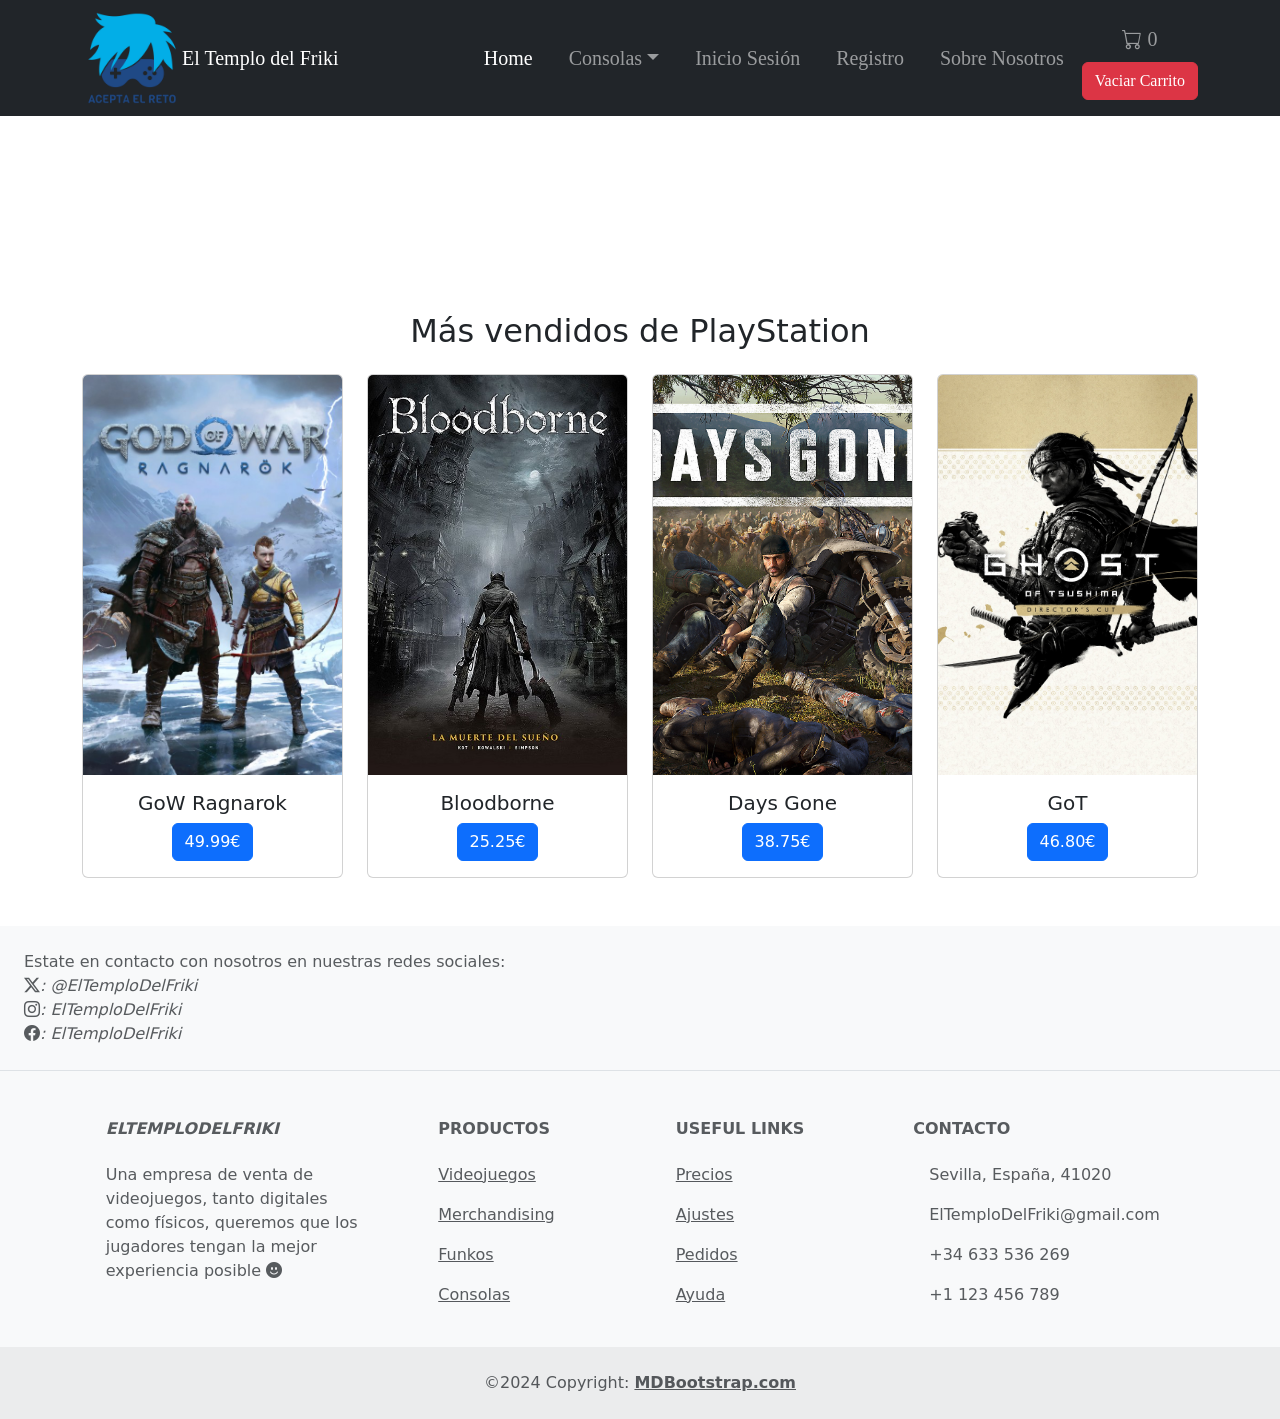
<file: BS2-main/BS-main/BS/src/main/webapp/edu.CHI/PS.html>
<!DOCTYPE html>
<html lang="en">

<head>
    <meta charset="UTF-8" />
    <meta name="description" content="Tienda de videojuegos para frikis" />
    <meta name="Author" content="Carlos Haro Infante" />
    <meta name="viewport" content="width=device-width, initial-scale=1.0" />
    <title>PlayStation</title>
    <link href="https://cdn.jsdelivr.net/npm/bootstrap@5.3.2/dist/css/bootstrap.min.css" rel="stylesheet" />
    <link href="css.css" rel="stylesheet" />
    <link rel="stylesheet" href="https://cdn.jsdelivr.net/npm/bootstrap-icons@1.11.3/font/bootstrap-icons.min.css" />
</head>
<br />
<br />
<br />
<br />
<br />
<br />
<br />
<br />
<br />
<br />
<br />
<header>
    <nav class="navbar navbar-expand navbar-dark bg-dark fixed-top">
        <div class="container">
            <img class="img" src="img/img.png" style="width: 100px; height: 100px;" />
            <a class="navbar-brand" href="#">El Templo del Friki</a>
            <button class="navbar-toggler" type="button" data-bs-toggle="collapse" data-bs-target="#navbarNavDropdown"
                aria-controls="navbarNavDropdown" aria-expanded="false" aria-label="Toggle navigation">
                <span class="navbar-toggler-icon"></span>
            </button>
            <div class="collapse navbar-collapse" id="navbarNavDropdown">
                <ul class="navbar-nav ms-auto">
                    <li class="nav-item"><a class="nav-link active" aria-current="page" href="index2.html">Home</a>
                    </li>
                    <li class="nav-item dropdown">
                        <a class="nav-link dropdown-toggle" href="#" role="button" data-bs-toggle="dropdown"
                            aria-expanded="false">Consolas</a>
                        <ul class="dropdown-menu">
                            <li><a class="dropdown-item" href="xbox.html">XBOX</a></li>
                            <li><a class="dropdown-item" href="switch.html">Switch</a></li>
                            <li><a class="dropdown-item" href="PS.html">PlayStation</a></li>
                        </ul>
                    </li>
                    <li class="nav-item"><a class="nav-link" href="inicioS.html">Inicio Sesión</a></li>
                    <li class="nav-item"><a class="nav-link" href="registro.html">Registro</a></li>
                    <li class="nav-item"><a class="nav-link" href="botones.html">Sobre Nosotros</a></li>
                    <li class="nav-item carrito">
                        <a href="carro2.html" class="nav-link">
                            <i class="bi bi-cart"></i>
                            <span id="cart-counter">0</span>
                        </a>
                        <button id="clear-cart-button" class="btn btn-danger">Vaciar Carrito</button>
                    </li>
                </ul>
            </div>
        </div>
    </nav>
</header>

<body>
    <main>
        <section class="container my-5">
            <h2 class="text-center mb-4">Más vendidos de PlayStation</h2>
            <div class="row row-cols-1 row-cols-md-2 row-cols-lg-4 g-4">
                <div class="col">
                    <div class="card text-center">
                        <img src="img/god-of-war-ragnarok-20221131016774_1.jpg" class="card-img-top img-fluid"
                            style="height: 400px; object-fit: cover;" alt="GoW Ragnarok" />
                        <div class="card-body">
                            <h5 class="card-title">GoW Ragnarok</h5>
                            <p class="card-text"><button class="btn btn-primary agregar-carrito"
                                    data-producto="God of War Ragnarok" data-precio="49.99">49.99€</button></p>
                        </div>
                    </div>
                </div>
                <div class="col">
                    <div class="card text-center">
                        <img src="img/Bloodborne.jpg" class="card-img-top img-fluid"
                            style="height: 400px; object-fit: cover;" alt="Bloodborne" />
                        <div class="card-body">
                            <h5 class="card-title">Bloodborne</h5>
                            <p class="card-text"><button class="btn btn-primary agregar-carrito"
                                    data-producto="Bloodborne" data-precio="25.25">25.25€</button></p>
                        </div>
                    </div>
                </div>
                <div class="col">
                    <div class="card text-center">
                        <img src="img/Days Gone.jpg" class="card-img-top img-fluid"
                            style="height: 400px; object-fit: cover;" alt="Days Gone" />
                        <div class="card-body">
                            <h5 class="card-title">Days Gone</h5>
                            <p class="card-text"><button class="btn btn-primary agregar-carrito"
                                    data-producto="Days Gone" data-precio="38.75">38.75€</button></p>
                        </div>
                    </div>
                </div>
                <div class="col">
                    <div class="card text-center">
                        <img src="img/v53I7qHvpWSQsL2oLxrM46NV.jpg" class="card-img-top img-fluid"
                            style="height: 400px; object-fit: cover;" alt="GoT" />
                        <div class="card-body">
                            <h5 class="card-title">GoT</h5>
                            <p class="card-text"><button class="btn btn-primary agregar-carrito" data-producto="GoT"
                                    data-precio="46.80">46.80€</button></p>
                        </div>
                    </div>
                </div>
            </div>
        </section>

		<!-- Footer -->
		<footer class="text-center text-lg-start bg-body-tertiary text-muted">
			<!-- Section: Social media -->
			<section class="d-flex justify-content-center justify-content-lg-between p-4 border-bottom">
				<!-- Left -->
				<div class="me-5 d-none d-lg-block">
					<span>
						Estate en contacto con nosotros en nuestras redes sociales: <br />
						<i class="bi bi-twitter-x">: @ElTemploDelFriki</i> <br />
						<i class="bi bi-instagram">: ElTemploDelFriki</i> <br />
						<i class="bi bi-facebook">: ElTemploDelFriki</i>
					</span>
				</div>
				<!-- Left -->

				<!-- Right -->
				<div>
					<a href="" class="me-4 text-reset">
						<i class="fab fa-facebook-f"></i>
					</a>
					<a href="" class="me-4 text-reset">
						<i class="fab fa-twitter"></i>
					</a>
					<a href="" class="me-4 text-reset">
						<i class="fab fa-google"></i>
					</a>
					<a href="" class="me-4 text-reset">
						<i class="fab fa-instagram"></i>
					</a>
					<a href="" class="me-4 text-reset">
						<i class="fab fa-linkedin"></i>
					</a>
					<a href="" class="me-4 text-reset">
						<i class="fab fa-github"></i>
					</a>
				</div>
				<!-- Right -->
			</section>
			<!-- Section: Social media -->

			<!-- Section: Links  -->
			<section class="">
				<div class="container text-center text-md-start mt-5">
					<!-- Grid row -->
					<div class="row mt-3">
						<!-- Grid column -->
						<div class="col-md-3 col-lg-4 col-xl-3 mx-auto mb-4">
							<!-- Content -->
							<h6 class="text-uppercase fw-bold mb-4">
								<i class="fas fa-gem me-3">ElTemploDelFriki</i>
							</h6>
							<p>Una empresa de venta de videojuegos, tanto digitales como físicos, queremos que los jugadores tengan la mejor experiencia posible <i class="bi bi-emoji-smile-fill"></i></p>
						</div>
						<!-- Grid column -->

						<!-- Grid column -->
						<div class="col-md-2 col-lg-2 col-xl-2 mx-auto mb-4">
							<!-- Links -->
							<h6 class="text-uppercase fw-bold mb-4">
								Productos
							</h6>
							<p>
								<a href="#!" class="text-reset">Videojuegos</a>
							</p>
							<p>
								<a href="#!" class="text-reset">Merchandising</a>
							</p>
							<p>
								<a href="#!" class="text-reset">Funkos</a>
							</p>
							<p>
								<a href="#!" class="text-reset">Consolas</a>
							</p>
						</div>
						<!-- Grid column -->

						<!-- Grid column -->
						<div class="col-md-3 col-lg-2 col-xl-2 mx-auto mb-4">
							<!-- Links -->
							<h6 class="text-uppercase fw-bold mb-4">
								Useful links
							</h6>
							<p>
								<a href="#!" class="text-reset">Precios</a>
							</p>
							<p>
								<a href="#!" class="text-reset">Ajustes</a>
							</p>
							<p>
								<a href="#!" class="text-reset">Pedidos</a>
							</p>
							<p>
								<a href="#!" class="text-reset">Ayuda</a>
							</p>
						</div>
						<!-- Grid column -->

						<!-- Grid column -->
						<div class="col-md-4 col-lg-3 col-xl-3 mx-auto mb-md-0 mb-4">
							<!-- Links -->
							<h6 class="text-uppercase fw-bold mb-4">Contacto</h6>
							<p><i class="fas fa-home me-3"></i> Sevilla, España, 41020</p>
							<p>
								<i class="fas fa-envelope me-3"></i>
								ElTemploDelFriki@gmail.com
							</p>
							<p><i class="fas fa-phone me-3"></i> +34 633 536 269</p>
							<p><i class="fas fa-print me-3"></i> +1 123 456 789</p>
						</div>
						<!-- Grid column -->
					</div>
					<!-- Grid row -->
				</div>
			</section>
			<!-- Section: Links  -->

			<!-- Copyright -->
			<div class="text-center p-4" style="background-color: rgba(0, 0, 0, 0.05);">
				©2024 Copyright:
				<a class="text-reset fw-bold" href="https://mdbootstrap.com/">MDBootstrap.com</a>
			</div>
			<!-- Copyright -->
		</footer>
		<!-- Footer -->
		<script src="https://cdn.jsdelivr.net/npm/bootstrap@5.3.2/dist/js/bootstrap.bundle.min.js" integrity="sha384-C6RzsynM9kWDrMNeT87bh95OGNyZPhcTNXj1NW7RuBCsyN/o0jlpcV8Qyq46cDfL" crossorigin="anonymous"></script>
		<script src="js3.js"></script>
	</body>
</html>
</file>
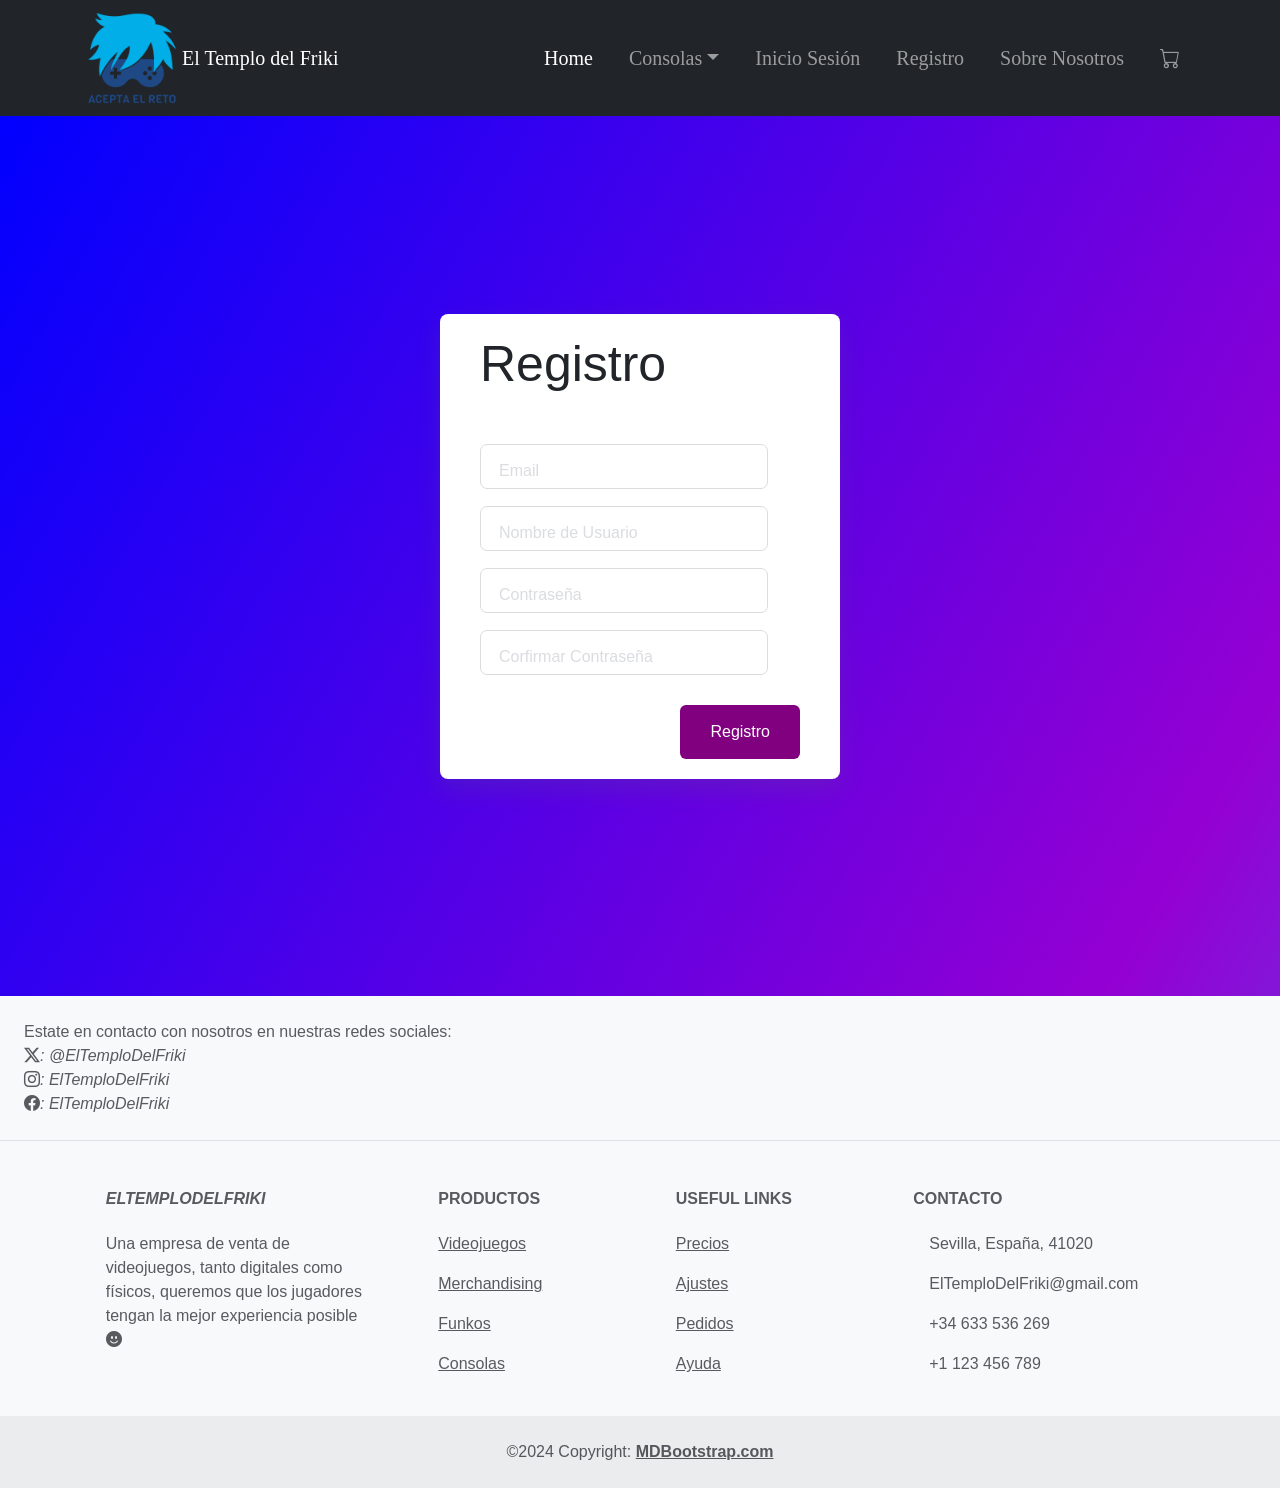
<file: BS2-main/BS-main/BS/src/main/webapp/edu.CHI/registro.html>
<!DOCTYPE html>
<html lang="es">
	<head>
		<meta charset="UTF-8" />
		<meta name="description" content="Tienda de videojuegos para frikis" />
		<meta name="Author" content="Carlos Haro Infante" />
		<meta name="viewport" content="width=device-width, initial-scale=1.0" />
		<title>Registrarse</title>
		<link href="https://cdn.jsdelivr.net/npm/bootstrap@5.3.2/dist/css/bootstrap.min.css" rel="stylesheet" />
		<link href="css.css" rel="stylesheet" />
		<link rel="stylesheet" href="https://cdn.jsdelivr.net/npm/bootstrap-icons@1.11.3/font/bootstrap-icons.min.css" />
		<script src="js3.js"></script>
	</head>
	<body class="bodyR">
		<header>
			<nav class="navbar navbar-expand navbar-dark bg-dark fixed-top">
				<div class="container">
					<img class="img" src="img/img.png" style="width: 100px; height: 100px;" />
					<a class="navbar-brand" href="#">El Templo del Friki</a>
					<button class="navbar-toggler" type="button" data-bs-toggle="collapse" data-bs-target="#navbarNavDropdown" aria-controls="navbarNavDropdown" aria-expanded="false" aria-label="Toggle navigation">
						<span class="navbar-toggler-icon"></span>
					</button>
					<div class="collapse navbar-collapse" id="navbarNavDropdown">
						<ul class="navbar-nav ms-auto">
							<li class="nav-item"><a class="nav-link active" aria-current="page" href="index2.html">Home</a></li>
							<li class="nav-item dropdown">
								<a class="nav-link dropdown-toggle" href="#" role="button" data-bs-toggle="dropdown" aria-expanded="false">Consolas</a>
								<ul class="dropdown-menu">
									<li><a class="dropdown-item" href="xbox.html">XBOX</a></li>
									<li><a class="dropdown-item" href="switch.html">Switch</a></li>
									<li><a class="dropdown-item" href="PS.html">PlayStation</a></li>
								</ul>
							</li>
							<li class="nav-item"><a class="nav-link" href="inicioS.html">Inicio Sesión</a></li>
							<li class="nav-item"><a class="nav-link" href="registro.html">Registro</a></li>
							<li class="nav-item"><a class="nav-link" href="botones.html">Sobre Nosotros</a></li>
							<li class="nav-item carrito">
								<a href="carrito.html" class="nav-link"><i class="bi bi-cart"></i></a>
							</li>
						</ul>
					</div>
				</div>
			</nav>
		</header>

		<br />
		<br />
		<br />
		<br />
		<main class="gradient-background">
			<div class="registroForm">
				<form action="" class="form" onsubmit="return validarFormulario()">
					<h1 class="titulo">
						Registro
					</h1>

					<div class="dentro">
						<input type="text" id="email" class="input" placeholder="Tu correo electrónico" required />
						<label for="email" class="label">Email</label>
					</div>

					<div class="dentro">
						<input type="text" id="username" class="input" placeholder="Tu nombre de usuario" required />
						<label for="username" class="label">Nombre de Usuario</label>
					</div>

					<div class="dentro">
						<input type="password" id="password" class="input" placeholder="Tu contraseña" required />
						<label for="password" class="label">Contraseña</label>
					</div>

					<div class="dentro">
						<input type="password" id="confirmPassword" class="input" placeholder="Confirma tu contraseña" required />
						<label for="confirmPassword" class="label">Corfirmar Contraseña</label>
					</div>

					<input type="submit" class="botonEnvio" value="Registro" />
				</form>
			</div>
		</main>

		<!-- Footer -->
		<footer class="text-center text-lg-start bg-body-tertiary text-muted">
			<!-- Section: Social media -->
			<section class="d-flex justify-content-center justify-content-lg-between p-4 border-bottom">
				<!-- Left -->
				<div class="me-5 d-none d-lg-block">
					<span>
						Estate en contacto con nosotros en nuestras redes sociales: <br />
						<i class="bi bi-twitter-x">: @ElTemploDelFriki</i> <br />
						<i class="bi bi-instagram">: ElTemploDelFriki</i> <br />
						<i class="bi bi-facebook">: ElTemploDelFriki</i>
					</span>
				</div>
				<!-- Left -->

				<!-- Right -->
				<div>
					<a href="" class="me-4 text-reset">
						<i class="fab fa-facebook-f"></i>
					</a>
					<a href="" class="me-4 text-reset">
						<i class="fab fa-twitter"></i>
					</a>
					<a href="" class="me-4 text-reset">
						<i class="fab fa-google"></i>
					</a>
					<a href="" class="me-4 text-reset">
						<i class="fab fa-instagram"></i>
					</a>
					<a href="" class="me-4 text-reset">
						<i class="fab fa-linkedin"></i>
					</a>
					<a href="" class="me-4 text-reset">
						<i class="fab fa-github"></i>
					</a>
				</div>
				<!-- Right -->
			</section>
			<!-- Section: Social media -->

			<!-- Section: Links  -->
			<section class="">
				<div class="container text-center text-md-start mt-5">
					<!-- Grid row -->
					<div class="row mt-3">
						<!-- Grid column -->
						<div class="col-md-3 col-lg-4 col-xl-3 mx-auto mb-4">
							<!-- Content -->
							<h6 class="text-uppercase fw-bold mb-4">
								<i class="fas fa-gem me-3">ElTemploDelFriki</i>
							</h6>
							<p>Una empresa de venta de videojuegos, tanto digitales como físicos, queremos que los jugadores tengan la mejor experiencia posible <i class="bi bi-emoji-smile-fill"></i></p>
						</div>
						<!-- Grid column -->

						<!-- Grid column -->
						<div class="col-md-2 col-lg-2 col-xl-2 mx-auto mb-4">
							<!-- Links -->
							<h6 class="text-uppercase fw-bold mb-4">
								Productos
							</h6>
							<p>
								<a href="#!" class="text-reset">Videojuegos</a>
							</p>
							<p>
								<a href="#!" class="text-reset">Merchandising</a>
							</p>
							<p>
								<a href="#!" class="text-reset">Funkos</a>
							</p>
							<p>
								<a href="#!" class="text-reset">Consolas</a>
							</p>
						</div>
						<!-- Grid column -->

						<!-- Grid column -->
						<div class="col-md-3 col-lg-2 col-xl-2 mx-auto mb-4">
							<!-- Links -->
							<h6 class="text-uppercase fw-bold mb-4">
								Useful links
							</h6>
							<p>
								<a href="#!" class="text-reset">Precios</a>
							</p>
							<p>
								<a href="#!" class="text-reset">Ajustes</a>
							</p>
							<p>
								<a href="#!" class="text-reset">Pedidos</a>
							</p>
							<p>
								<a href="#!" class="text-reset">Ayuda</a>
							</p>
						</div>
						<!-- Grid column -->

						<!-- Grid column -->
						<div class="col-md-4 col-lg-3 col-xl-3 mx-auto mb-md-0 mb-4">
							<!-- Links -->
							<h6 class="text-uppercase fw-bold mb-4">Contacto</h6>
							<p><i class="fas fa-home me-3"></i> Sevilla, España, 41020</p>
							<p>
								<i class="fas fa-envelope me-3"></i>
								ElTemploDelFriki@gmail.com
							</p>
							<p><i class="fas fa-phone me-3"></i> +34 633 536 269</p>
							<p><i class="fas fa-print me-3"></i> +1 123 456 789</p>
						</div>
						<!-- Grid column -->
					</div>
					<!-- Grid row -->
				</div>
			</section>
			<!-- Section: Links  -->

			<!-- Copyright -->
			<div class="text-center p-4" style="background-color: rgba(0, 0, 0, 0.05);">
				©2024 Copyright:
				<a class="text-reset fw-bold" href="https://mdbootstrap.com/">MDBootstrap.com</a>
			</div>
			<!-- Copyright -->
		</footer>
		<!-- Footer -->
		<script src="https://cdn.jsdelivr.net/npm/bootstrap@5.3.2/dist/js/bootstrap.bundle.min.js" integrity="sha384-C6RzsynM9kWDrMNeT87bh95OGNyZPhcTNXj1NW7RuBCsyN/o0jlpcV8Qyq46cDfL" crossorigin="anonymous"></script>
	</body>
</html>
</file>
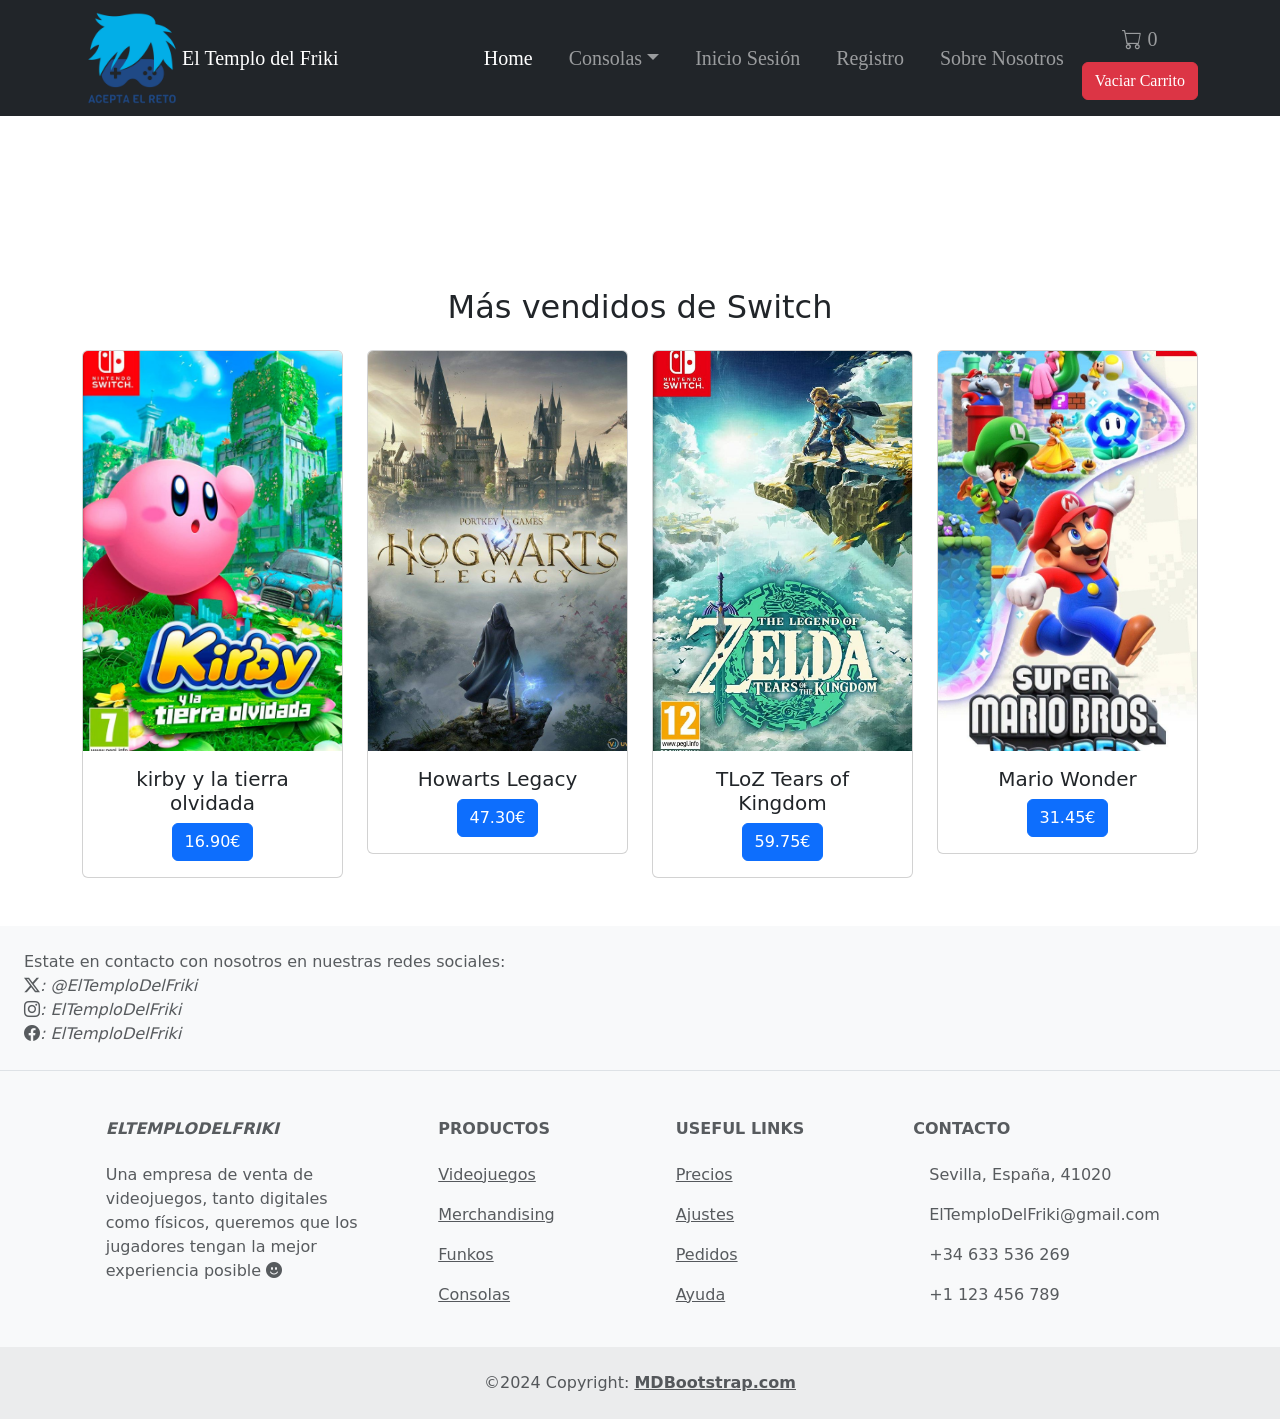
<file: BS2-main/BS-main/BS/src/main/webapp/edu.CHI/switch.html>
<!DOCTYPE html>
<html lang="en">
	<head>
		<meta charset="UTF-8" />
		<meta name="description" content="Tienda de videojuegos para frikis" />
		<meta name="Author" content="Carlos Haro Infante" />
		<meta name="viewport" content="width=device-width, initial-scale=1.0" />
		<title>Switch</title>
		<link href="https://cdn.jsdelivr.net/npm/bootstrap@5.3.2/dist/css/bootstrap.min.css" rel="stylesheet" />
		<link href="css.css" rel="stylesheet" />
		<link rel="stylesheet" href="https://cdn.jsdelivr.net/npm/bootstrap-icons@1.11.3/font/bootstrap-icons.min.css" />
	</head>
	<br />
	<br />
	<br />
	<br />
	<br />
	<br />
	<br />
	<br />
	<br />
	<br />
	<header>
		<nav class="navbar navbar-expand navbar-dark bg-dark fixed-top">
			<div class="container">
				<img class="img" src="img/img.png" style="width: 100px; height: 100px;" />
				<a class="navbar-brand" href="#">El Templo del Friki</a>
				<button class="navbar-toggler" type="button" data-bs-toggle="collapse" data-bs-target="#navbarNavDropdown" aria-controls="navbarNavDropdown" aria-expanded="false" aria-label="Toggle navigation">
					<span class="navbar-toggler-icon"></span>
				</button>
				<div class="collapse navbar-collapse" id="navbarNavDropdown">
					<ul class="navbar-nav ms-auto">
						<li class="nav-item"><a class="nav-link active" aria-current="page" href="index2.html">Home</a></li>
						<li class="nav-item dropdown">
							<a class="nav-link dropdown-toggle" href="#" role="button" data-bs-toggle="dropdown" aria-expanded="false">Consolas</a>
							<ul class="dropdown-menu">
								<li><a class="dropdown-item" href="xbox.html">XBOX</a></li>
								<li><a class="dropdown-item" href="switch.html">Switch</a></li>
								<li><a class="dropdown-item" href="PS.html">PlayStation</a></li>
							</ul>
						</li>
						<li class="nav-item"><a class="nav-link" href="inicioS.html">Inicio Sesión</a></li>
						<li class="nav-item"><a class="nav-link" href="registro.html">Registro</a></li>
						<li class="nav-item"><a class="nav-link" href="botones.html">Sobre Nosotros</a></li>
						 <li class="nav-item carrito">
                        <a href="carro2.html" class="nav-link">
                            <i class="bi bi-cart"></i>
                            <span id="cart-counter">0</span>
                        </a>
                        <button id="clear-cart-button" class="btn btn-danger">Vaciar Carrito</button>
                    </li>
					</ul>
				</div>
			</div>
		</nav>
	</header>
	<body>
		<main class="fondoS">
			<section class="container my-5">
			<h2 class="text-center mb-4">Más vendidos de Switch</h2>
			<div class="row row-cols-1 row-cols-md-2 row-cols-lg-4 g-4">
				<div class="col">
					<div class="card text-center">
						<img src="img/kirby_discovery_of_the_stars-5620325.jpg" class="card-img-top img-fluid"
							style="height: 400px; object-fit: cover;" alt="Kirby" />
						<div class="card-body">
							<h5 class="card-title">kirby y la tierra olvidada</h5>
							<p class="card-text"><button class="btn btn-primary agregar-carrito"
									data-producto="kirby y la tierra olvidada" data-precio="16.90">16.90€</button></p>
						</div>
					</div>
				</div>
				<div class="col">
					<div class="card text-center">
						<img src="img/Hogwarts-Legacy-Key-Art.jpg" class="card-img-top img-fluid"
							style="height: 400px; object-fit: cover;" alt="Howarts Legacy" />
						<div class="card-body">
							<h5 class="card-title">Howarts Legacy</h5>
							<p class="card-text"><button class="btn btn-primary agregar-carrito"
									data-producto="Howarts Legacy" data-precio="47.30">47.30€</button></p>
						</div>
					</div>
				</div>
				<div class="col">
					<div class="card text-center">
						<img src="img/The-Legend-of-Zelda-Tears-of-the-Kingdom.jpg" class="card-img-top img-fluid"
							style="height: 400px; object-fit: cover;" alt="Tearos Of Kingdom" />
						<div class="card-body">
							<h5 class="card-title">TLoZ Tears of Kingdom</h5>
							<p class="card-text"><button class="btn btn-primary agregar-carrito"
									data-producto="TLoZ Tears of Kingdom" data-precio="59.75">59.75€</button></p>
						</div>
					</div>
				</div>
				<div class="col">
					<div class="card text-center">
						<img src="img/MarioWonder.jpg" class="card-img-top img-fluid"
							style="height: 400px; object-fit: cover;" alt="Mario Wonder" />
						<div class="card-body">
							<h5 class="card-title">Mario Wonder</h5>
							<p class="card-text"><button class="btn btn-primary agregar-carrito"
									data-producto="Mario Wonder" data-precio="31.45">31.45€</button></p>
						</div>
					</div>
				</div>
			</div>
		</section>
		</main>

		<!-- Footer -->
		<footer class="text-center text-lg-start bg-body-tertiary text-muted">
			<!-- Section: Social media -->
			<section class="d-flex justify-content-center justify-content-lg-between p-4 border-bottom">
				<!-- Left -->
				<div class="me-5 d-none d-lg-block">
					<span>
						Estate en contacto con nosotros en nuestras redes sociales: <br />
						<i class="bi bi-twitter-x">: @ElTemploDelFriki</i> <br />
						<i class="bi bi-instagram">: ElTemploDelFriki</i> <br />
						<i class="bi bi-facebook">: ElTemploDelFriki</i>
					</span>
				</div>
				<!-- Left -->

				<!-- Right -->
				<div>
					<a href="" class="me-4 text-reset">
						<i class="fab fa-facebook-f"></i>
					</a>
					<a href="" class="me-4 text-reset">
						<i class="fab fa-twitter"></i>
					</a>
					<a href="" class="me-4 text-reset">
						<i class="fab fa-google"></i>
					</a>
					<a href="" class="me-4 text-reset">
						<i class="fab fa-instagram"></i>
					</a>
					<a href="" class="me-4 text-reset">
						<i class="fab fa-linkedin"></i>
					</a>
					<a href="" class="me-4 text-reset">
						<i class="fab fa-github"></i>
					</a>
				</div>
				<!-- Right -->
			</section>
			<!-- Section: Social media -->

			<!-- Section: Links  -->
			<section class="">
				<div class="container text-center text-md-start mt-5">
					<!-- Grid row -->
					<div class="row mt-3">
						<!-- Grid column -->
						<div class="col-md-3 col-lg-4 col-xl-3 mx-auto mb-4">
							<!-- Content -->
							<h6 class="text-uppercase fw-bold mb-4">
								<i class="fas fa-gem me-3">ElTemploDelFriki</i>
							</h6>
							<p>Una empresa de venta de videojuegos, tanto digitales como físicos, queremos que los jugadores tengan la mejor experiencia posible <i class="bi bi-emoji-smile-fill"></i></p>
						</div>
						<!-- Grid column -->

						<!-- Grid column -->
						<div class="col-md-2 col-lg-2 col-xl-2 mx-auto mb-4">
							<!-- Links -->
							<h6 class="text-uppercase fw-bold mb-4">
								Productos
							</h6>
							<p>
								<a href="#!" class="text-reset">Videojuegos</a>
							</p>
							<p>
								<a href="#!" class="text-reset">Merchandising</a>
							</p>
							<p>
								<a href="#!" class="text-reset">Funkos</a>
							</p>
							<p>
								<a href="#!" class="text-reset">Consolas</a>
							</p>
						</div>
						<!-- Grid column -->

						<!-- Grid column -->
						<div class="col-md-3 col-lg-2 col-xl-2 mx-auto mb-4">
							<!-- Links -->
							<h6 class="text-uppercase fw-bold mb-4">
								Useful links
							</h6>
							<p>
								<a href="#!" class="text-reset">Precios</a>
							</p>
							<p>
								<a href="#!" class="text-reset">Ajustes</a>
							</p>
							<p>
								<a href="#!" class="text-reset">Pedidos</a>
							</p>
							<p>
								<a href="#!" class="text-reset">Ayuda</a>
							</p>
						</div>
						<!-- Grid column -->

						<!-- Grid column -->
						<div class="col-md-4 col-lg-3 col-xl-3 mx-auto mb-md-0 mb-4">
							<!-- Links -->
							<h6 class="text-uppercase fw-bold mb-4">Contacto</h6>
							<p><i class="fas fa-home me-3"></i> Sevilla, España, 41020</p>
							<p>
								<i class="fas fa-envelope me-3"></i>
								ElTemploDelFriki@gmail.com
							</p>
							<p><i class="fas fa-phone me-3"></i> +34 633 536 269</p>
							<p><i class="fas fa-print me-3"></i> +1 123 456 789</p>
						</div>
						<!-- Grid column -->
					</div>
					<!-- Grid row -->
				</div>
			</section>
			<!-- Section: Links  -->

			<!-- Copyright -->
			<div class="text-center p-4" style="background-color: rgba(0, 0, 0, 0.05);">
				©2024 Copyright:
				<a class="text-reset fw-bold" href="https://mdbootstrap.com/">MDBootstrap.com</a>
			</div>
			<!-- Copyright -->
		</footer>
		<!-- Footer -->
		<script src="https://cdn.jsdelivr.net/npm/bootstrap@5.3.2/dist/js/bootstrap.bundle.min.js" integrity="sha384-C6RzsynM9kWDrMNeT87bh95OGNyZPhcTNXj1NW7RuBCsyN/o0jlpcV8Qyq46cDfL" crossorigin="anonymous"></script>
		<script src="js3.js"></script>
	</body>
</html>
</file>
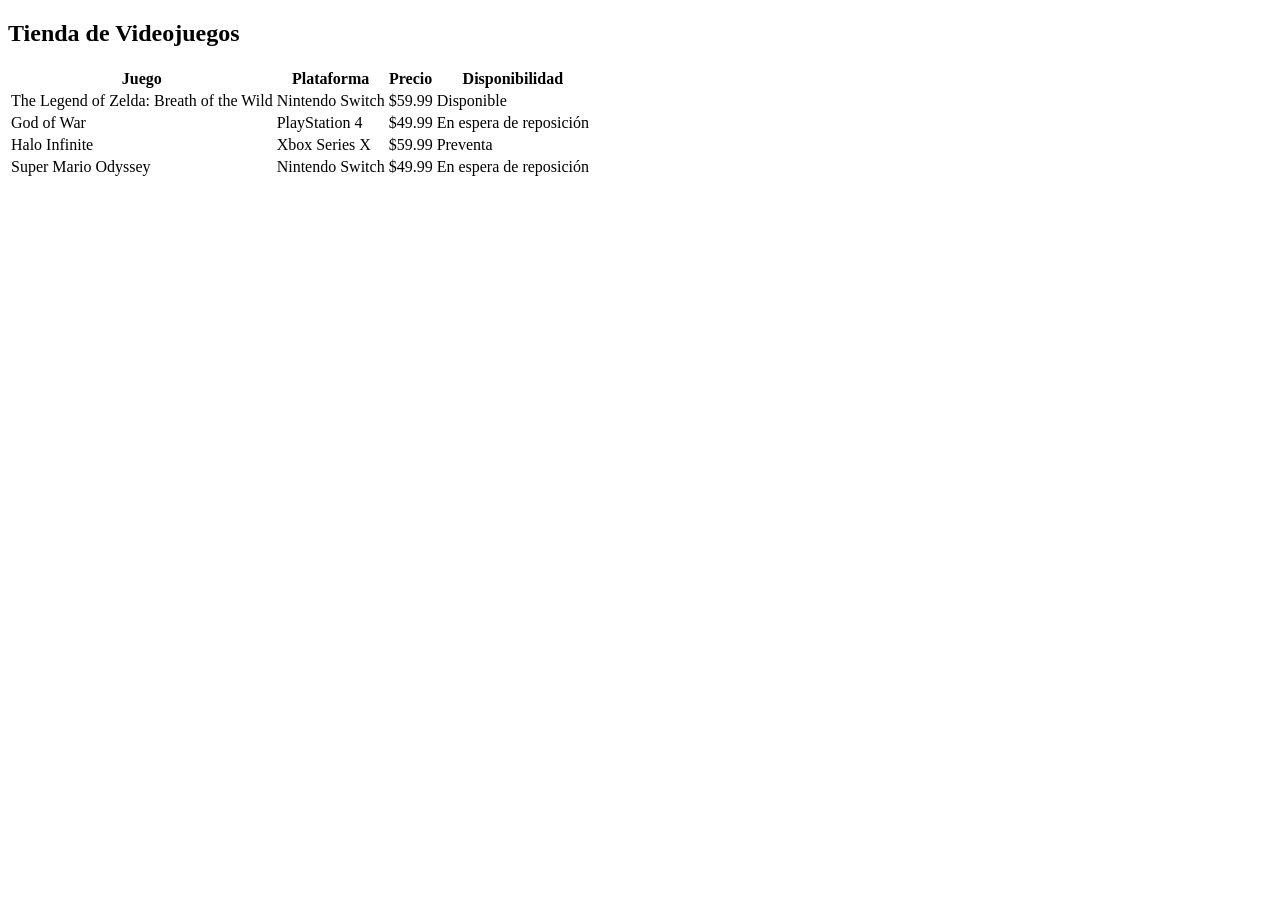
<file: BS2-main/BS-main/BS/src/main/webapp/edu.CHI/tabla.html>
<!DOCTYPE html>
<html lang="es">
<head>
    <meta charset="UTF-8">
    <meta name="viewport" content="width=device-width, initial-scale=1.0">
    <title>ON FIRE</title>
</head>
<header>
	
</header>
<body>
    <h2>Tienda de Videojuegos</h2>
    <table>
        <thead>
            <tr>
                <th>Juego</th>
                <th>Plataforma</th>
                <th>Precio</th>
                <th>Disponibilidad</th>
            </tr>
        </thead>
        <tbody>
            <tr>
                <td>The Legend of Zelda: Breath of the Wild</td>
                <td>Nintendo Switch</td>
                <td>$59.99</td>
                <td>Disponible</td>
            </tr>
            <tr class="highlight">
                <td>God of War</td>
                <td>PlayStation 4</td>
                <td>$49.99</td>
                <td>En espera de reposición</td>
            </tr>
            <tr>
                <td>Halo Infinite</td>
                <td>Xbox Series X</td>
                <td>$59.99</td>
                <td>Preventa</td>
            </tr>
            <tr class="highlight">
                <td>Super Mario Odyssey</td>
                <td>Nintendo Switch</td>
                <td>$49.99</td>
                <td>En espera de reposición</td>
            </tr>
        </tbody>
    </table>
</body>
</html>
</file>
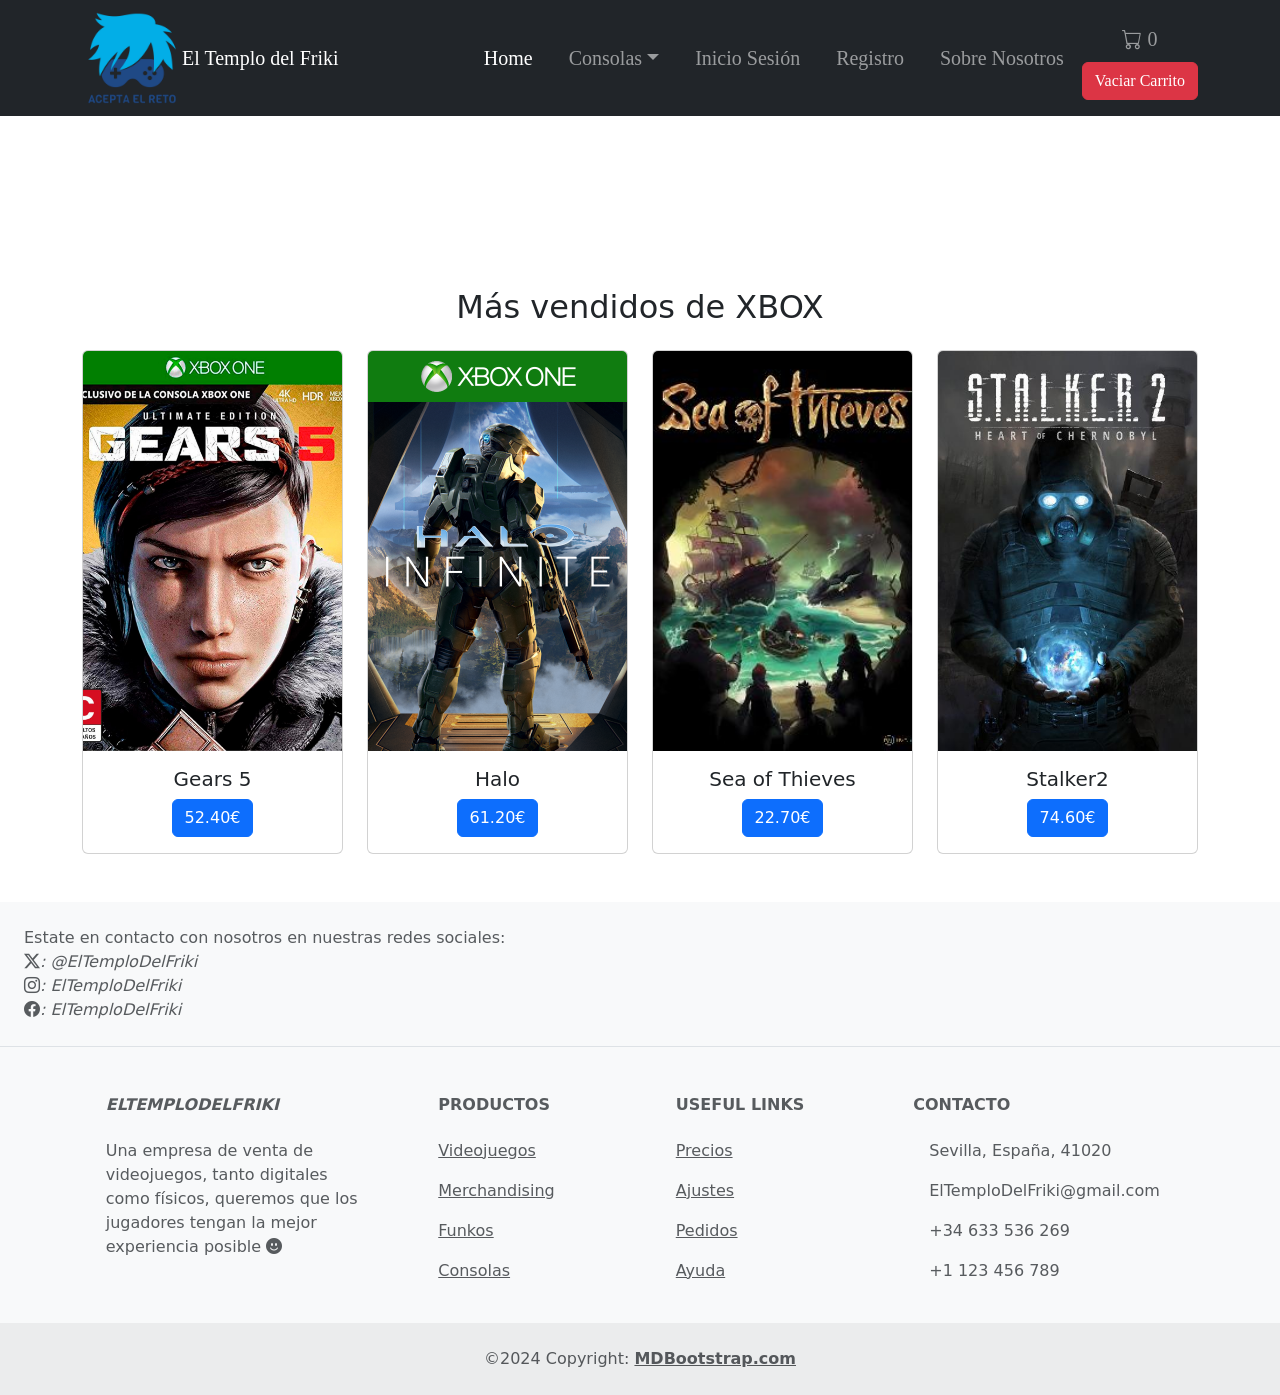
<file: BS2-main/BS-main/BS/src/main/webapp/edu.CHI/xbox.html>
<!DOCTYPE html>
<html lang="en">
	<head>
		<meta charset="UTF-8" />
		<meta name="description" content="Tienda de videojuegos para frikis" />
		<meta name="Author" content="Carlos Haro Infante" />
		<meta name="viewport" content="width=device-width, initial-scale=1.0" />
		<title>Xbox</title>
		<link href="https://cdn.jsdelivr.net/npm/bootstrap@5.3.2/dist/css/bootstrap.min.css" rel="stylesheet" />
		<link href="css.css" rel="stylesheet" />
		<link rel="stylesheet" href="https://cdn.jsdelivr.net/npm/bootstrap-icons@1.11.3/font/bootstrap-icons.min.css" />
	</head>
	<br />
	<br />
	<br />
	<br />
	<br />
	<br />
	<br />
	<br />
	<br />
	<br />
	<header>
		<nav class="navbar navbar-expand navbar-dark bg-dark fixed-top">
			<div class="container">
				<img class="img" src="img/img.png" style="width: 100px; height: 100px;" />
				<a class="navbar-brand" href="#">El Templo del Friki</a>
				<button class="navbar-toggler" type="button" data-bs-toggle="collapse" data-bs-target="#navbarNavDropdown" aria-controls="navbarNavDropdown" aria-expanded="false" aria-label="Toggle navigation">
					<span class="navbar-toggler-icon"></span>
				</button>
				<div class="collapse navbar-collapse" id="navbarNavDropdown">
					<ul class="navbar-nav ms-auto">
						<li class="nav-item"><a class="nav-link active" aria-current="page" href="index2.html">Home</a></li>
						<li class="nav-item dropdown">
							<a class="nav-link dropdown-toggle" href="#" role="button" data-bs-toggle="dropdown" aria-expanded="false">Consolas</a>
							<ul class="dropdown-menu">
								<li><a class="dropdown-item" href="xbox.html">XBOX</a></li>
								<li><a class="dropdown-item" href="switch.html">Switch</a></li>
								<li><a class="dropdown-item" href="PS.html">PlayStation</a></li>
							</ul>
						</li>
						<li class="nav-item"><a class="nav-link" href="inicioS.html">Inicio Sesión</a></li>
						<li class="nav-item"><a class="nav-link" href="registro.html">Registro</a></li>
						<li class="nav-item"><a class="nav-link" href="botones.html">Sobre Nosotros</a></li>
						<li class="nav-item carrito">
							 <li class="nav-item carrito">
                        <a href="carro2.html" class="nav-link">
                            <i class="bi bi-cart"></i>
                            <span id="cart-counter">0</span>
                        </a>
                        <button id="clear-cart-button" class="btn btn-danger">Vaciar Carrito</button>
                    </li>
						</li>
					</ul>
				</div>
			</div>
		</nav>
	</header>
	<body>
		<main class="fondoX">
			<section class="container my-5">
			<h2 class="text-center mb-4">Más vendidos de XBOX</h2>
			<div class="row row-cols-1 row-cols-md-2 row-cols-lg-4 g-4">
				<div class="col">
					<div class="card text-center">
						<img src="img/Gears 5.jpg" class="card-img-top img-fluid"
							style="height: 400px; object-fit: cover;" alt="Gears 5" />
						<div class="card-body">
							<h5 class="card-title">Gears 5</h5>
							<p class="card-text"><button class="btn btn-primary agregar-carrito" data-producto="Gears 5"
									data-precio="52.40">52.40€</button></p>
						</div>
					</div>
				</div>
				<div class="col">
					<div class="card text-center">
						<img src="img/Halo.png" class="card-img-top img-fluid" style="height: 400px; object-fit: cover;"
							alt="Halo" />
						<div class="card-body">
							<h5 class="card-title">Halo</h5>
							<p class="card-text"><button class="btn btn-primary agregar-carrito" data-producto="Halo"
									data-precio="61.20">61.20€</button></p>
						</div>
					</div>
				</div>
				<div class="col">
					<div class="card text-center">
						<img src="img/SeaOfThieves.jpg" class="card-img-top img-fluid"
							style="height: 400px; object-fit: cover;" alt="Sea of Thieves" />
						<div class="card-body">
							<h5 class="card-title">Sea of Thieves</h5>
							<p class="card-text"><button class="btn btn-primary agregar-carrito"
									data-producto="Sea of Thieves" data-precio="22.70">22.70€</button></p>
						</div>
					</div>
				</div>
				<div class="col">
					<div class="card text-center">
						<img src="img/Stalker2.jpg" class="card-img-top img-fluid"
							style="height: 400px; object-fit: cover;" alt="Stalker2" />
						<div class="card-body">
							<h5 class="card-title">Stalker2</h5>
							<p class="card-text"><button class="btn btn-primary agregar-carrito"
									data-producto="Stalker2" data-precio="74.60">74.60€</button></p>
						</div>
					</div>
				</div>
			</div>
		</section>
		</main>

		<!-- Footer -->
		<footer class="text-center text-lg-start bg-body-tertiary text-muted">
			<!-- Section: Social media -->
			<section class="d-flex justify-content-center justify-content-lg-between p-4 border-bottom">
				<!-- Left -->
				<div class="me-5 d-none d-lg-block">
					<span>
						Estate en contacto con nosotros en nuestras redes sociales: <br />
						<i class="bi bi-twitter-x">: @ElTemploDelFriki</i> <br />
						<i class="bi bi-instagram">: ElTemploDelFriki</i> <br />
						<i class="bi bi-facebook">: ElTemploDelFriki</i>
					</span>
				</div>
				<!-- Left -->

				<!-- Right -->
				<div>
					<a href="" class="me-4 text-reset">
						<i class="fab fa-facebook-f"></i>
					</a>
					<a href="" class="me-4 text-reset">
						<i class="fab fa-twitter"></i>
					</a>
					<a href="" class="me-4 text-reset">
						<i class="fab fa-google"></i>
					</a>
					<a href="" class="me-4 text-reset">
						<i class="fab fa-instagram"></i>
					</a>
					<a href="" class="me-4 text-reset">
						<i class="fab fa-linkedin"></i>
					</a>
					<a href="" class="me-4 text-reset">
						<i class="fab fa-github"></i>
					</a>
				</div>
				<!-- Right -->
			</section>
			<!-- Section: Social media -->

			<!-- Section: Links  -->
			<section class="">
				<div class="container text-center text-md-start mt-5">
					<!-- Grid row -->
					<div class="row mt-3">
						<!-- Grid column -->
						<div class="col-md-3 col-lg-4 col-xl-3 mx-auto mb-4">
							<!-- Content -->
							<h6 class="text-uppercase fw-bold mb-4">
								<i class="fas fa-gem me-3">ElTemploDelFriki</i>
							</h6>
							<p>Una empresa de venta de videojuegos, tanto digitales como físicos, queremos que los jugadores tengan la mejor experiencia posible <i class="bi bi-emoji-smile-fill"></i></p>
						</div>
						<!-- Grid column -->

						<!-- Grid column -->
						<div class="col-md-2 col-lg-2 col-xl-2 mx-auto mb-4">
							<!-- Links -->
							<h6 class="text-uppercase fw-bold mb-4">
								Productos
							</h6>
							<p>
								<a href="#!" class="text-reset">Videojuegos</a>
							</p>
							<p>
								<a href="#!" class="text-reset">Merchandising</a>
							</p>
							<p>
								<a href="#!" class="text-reset">Funkos</a>
							</p>
							<p>
								<a href="#!" class="text-reset">Consolas</a>
							</p>
						</div>
						<!-- Grid column -->

						<!-- Grid column -->
						<div class="col-md-3 col-lg-2 col-xl-2 mx-auto mb-4">
							<!-- Links -->
							<h6 class="text-uppercase fw-bold mb-4">
								Useful links
							</h6>
							<p>
								<a href="#!" class="text-reset">Precios</a>
							</p>
							<p>
								<a href="#!" class="text-reset">Ajustes</a>
							</p>
							<p>
								<a href="#!" class="text-reset">Pedidos</a>
							</p>
							<p>
								<a href="#!" class="text-reset">Ayuda</a>
							</p>
						</div>
						<!-- Grid column -->

						<!-- Grid column -->
						<div class="col-md-4 col-lg-3 col-xl-3 mx-auto mb-md-0 mb-4">
							<!-- Links -->
							<h6 class="text-uppercase fw-bold mb-4">Contacto</h6>
							<p><i class="fas fa-home me-3"></i> Sevilla, España, 41020</p>
							<p>
								<i class="fas fa-envelope me-3"></i>
								ElTemploDelFriki@gmail.com
							</p>
							<p><i class="fas fa-phone me-3"></i> +34 633 536 269</p>
							<p><i class="fas fa-print me-3"></i> +1 123 456 789</p>
						</div>
						<!-- Grid column -->
					</div>
					<!-- Grid row -->
				</div>
			</section>
			<!-- Section: Links  -->

			<!-- Copyright -->
			<div class="text-center p-4" style="background-color: rgba(0, 0, 0, 0.05);">
				©2024 Copyright:
				<a class="text-reset fw-bold" href="https://mdbootstrap.com/">MDBootstrap.com</a>
			</div>
			<!-- Copyright -->
		</footer>
		<!-- Footer -->
		<script src="https://cdn.jsdelivr.net/npm/bootstrap@5.3.2/dist/js/bootstrap.bundle.min.js" integrity="sha384-C6RzsynM9kWDrMNeT87bh95OGNyZPhcTNXj1NW7RuBCsyN/o0jlpcV8Qyq46cDfL" crossorigin="anonymous"></script>
		<script src="js3.js"></script>
	</body>
</html>
</file>
<file: BS2-main/BS-main/BS/src/main/webapp/edu.CHI/custom.css>
@charset "UTF-8";

header {
    background-color: transparent;
    text-align: center;
    font-family: 'Times New Roman', Times, serif;
    font-size: 20px;
    display: flex;
    justify-content: center;
    align-items: center;
}

.navbar-nav {
    display: flex;
    align-items: center;
    margin-left: auto; /* Mueve el menú hacia la derecha */
}

.navbar-nav .nav-link {
    margin: 0 10px; /* Espacio entre elementos del menú */
    
}

/* Ajustes para hacer el diseño responsive */

/* Para pantallas pequeñas */
@media (max-width: 768px) {
    /* Ajusta el tamaño de la imagen del logotipo */
    img.img {
        height: 100px;
        width: 100px;
        margin-right: 10px;
    }

    /* Ajusta el padding de las tarjetas */
    .tarjetas {
        padding: 1rem;
    }

    /* Ajusta el tamaño del texto de la barra de navegación */
    .navbar-nav .nav-link {
        font-size: 14px;
    }

    /* Ajusta el tamaño del texto del título */
    h2 {
        font-size: 18px;
    }
}

/* Para pantallas muy pequeñas */
@media (max-width: 576px) {
    /* Ajusta el tamaño de la imagen del logotipo */
    img.img {
        height: 80px;
        width: 80px;
        margin-right: 5px;
    }

    /* Ajusta el tamaño del texto de la barra de navegación */
    .navbar-nav .nav-link {
        font-size: 12px;
    }

    /* Ajusta el tamaño del texto del título */
    h2 {
        font-size: 16px;
    }
}

/*.body{
    background-color: bisque;
    text-align: center;
}



img{
    height: 200px;
    width: 200px;	
    margin-right: 30%;
    align-self: center;
    align-items: center;
    align-content: center;
   
}

.imghearder{
  height: 10px;
  width: 10px;
}

.imgscroll{
    height: 80%;
    width: 80%;
    align-items: center;
    display: flex;
    margin-left: 10%;
}

.imgtarjeta{
  height: 90%;
  width: 90%;
  align-items: center;  
  display: flex;

}

.imgGira{
  margin-left: 43%;
  align-items: center;
}

main{
    text-align: center;  
}

.colorboton{
    color: black;
    background-color: black;
}


.carousel-control-prev-icon{
	color: black;
}

.h2{
    font-family: 'Times New Roman', Times, serif;
    font-size: 20px;
    margin-bottom: 3rem;
    margin-left: 15rem;
    
}

.container{
    display: flex;
}



.aa{

  border-radius: 25px;
}

.tarjetas{
  padding-top: 30rem;
  padding-left: 10rem;
  padding-right: 10rem;
  border-radius: 10px;
  height: 30rem;
  text-align: center;
  
}





/*.card{
    position: relative;
    left: 0px;
    align-items: center;
    height: 60%;
    width: 20%;
    margin-top: 15rem;
}

.card:not(:first-child){
    margin-left: -50px;
}

.card:hover{
    transform: translateY(-20px);
}
}
.card:hover ~ .card {
    left: 50px;
}

.carrito{
    align-items: end;
    align-content: end;
    margin-top: 5px;
}

.espaciorow{
  margin-left: 5%;
}


/* Registro */

@import url('https://fonts.googleapis.com/css2?family=Lato&display=swap');

.bodyR{
    box-sizing: border-box;
    margin: 0;
    padding: 0;
    font-family: "lato", sans-serif;
}

.registroForm{
    display: flex;
    justify-content: center;
    align-items: center;
    height: 100vh;
}

.form{
    background-color: white;
    width: 400px;
    border-radius: 8px;
    padding: 20px 40px;
    box-shadow: 0 10px 25px rgba(92, 99, 105, .2);
}

.titulo{
    font-size: 50px;
    margin-bottom: 50px;
}

.dentro{
    position: relative;
    height: 45px;
    width: 90%;
    margin-bottom: 17px;
}

.input{
  position: absolute;
  top: 0px;
  left: 0px;
  height: 100%;
  width: 100%;
  border: 1px solid #DADCE0;
  border-radius: 7px;
  font-size: 16px;
  padding: 0 20px;
  outline: none;
  background: none;
  z-index: 1;
}

::placeholder {
    color: transparent;
  }

  .label {
    position: absolute;
    top: 15px;
    left: 15px;
    padding: 0 4px;
    background-color: white;
    color: #DADCE0;
    font-size: 16px;
    transition: 0.5s;
    z-index: 0;
  }

  .botonEnvio {
    display: block;
    margin-left: auto;
    padding: 15px 30px;
    border: none;
    background-color: purple;
    color: white;
    border-radius: 6px;
    cursor: pointer;
    font-size: 16px;
    margin-top: 30px;
  }
  
  .botonEnvio:hover {
    background-color: #9867C5;
    transform: translateY(-2px);
  }

  .input:focus + .label {
    top: -7px;
    left: 3px;
    z-index: 10;
    font-size: 14px;
    font-weight: 600;
    color: purple;
  }

  .input:focus {
    border: 2px solid purple;
  }

  .input:not(:placeholder-shown)+ .label {
    top: -7px;
    left: 3px;
    z-index: 10;
    font-size: 14px;
    font-weight: 600;
  }

  .gradient-background {
    background: linear-gradient(300deg,deepskyblue,darkviolet,blue);
    background-size: 180% 180%;
    animation: gradient-animation 18s ease infinite;
  }
  
  @keyframes gradient-animation {
    0% {
      background-position: 0% 50%;
    }
    50% {
      background-position: 100% 50%;
    }
    100% {
      background-position: 0% 50%;
    }
  }

  @media (min-width: 1025px) {
    .h-custom {
    height: 100vh !important;
    }
    }

    .gradient-custom {
        /* fallback for old browsers */
        background: #6a11cb;
        
        /* Chrome 10-25, Safari 5.1-6 */
        background: -webkit-linear-gradient(to right, rgba(106, 17, 203, 1), rgba(37, 117, 252, 1));
        
        /* W3C, IE 10+/ Edge, Firefox 16+, Chrome 26+, Opera 12+, Safari 7+ */
        background: linear-gradient(to right, rgba(106, 17, 203, 1), rgba(37, 117, 252, 1))
        }



        .lateral{
          box-sizing: border-box;
          width: max(8%, 200px);
          display: inline-block;
          position: fixed;
          padding-top: 30px
          }
          .principal{
          margin-left: max(10%, 200px);
          padding: 0 10px;
          height: 100%;
          text-align: justify;
          background:white;
          }
          /*Hasta aquí ya tenemos un menu lateral fijo,
          ahora viene ponerlo bonito*/
          
          .lateral header{
          font-weight: bold;
          font-size: 1.5rem;
          text-align: center;
          border-bottom: 1px solid black;
          background: aqua
          }
          .lateral ul{
          list-style:none;
          padding-left:0;
          margin-top:0;
          }
          .lateral ul li{
          display:block;
          position: relative;
          padding: 8px 10px;
          margin-left:0;
          border-bottom:1px solid #060696
          }
          .lateral ul li a{
          color: black;
          text-decoration:none;
          }
          .lateral ul li a:after{
          content: ' ';
          position:absolute;
          width: 100%;
          height: 100%;
          top:0;
          left:0;
          }
          .lateral ul li:hover, .lateral ul li:hover a{
          background: blue;
          color: white;
          }


.fondoPS{
  background-image: url(https://esports.as.com/2020/01/08/bonus/evolucion-logo-PlayStation_1316878307_750026_1024x576.png);
}

.fondoX{
  background-image: url(https://images2.alphacoders.com/132/1325519.jpg);
}

.fondoS{
  background-image: url(https://www.muycomputer.com/wp-content/uploads/2020/08/nueva-Nintendo-Switch-1000x600.png);
}

@import url('https://fonts.googleapis.com/css?family=Open+Sans');

.html {
  font-family: Arial;
  font-size: 16px;
  background: #5e42a6;
}

.sidebar {
  position: fixed;
  width: 25%;
  height: 100vh;
  background: #312450;
  font-size: 0.65em;
}

.nav {
  position: relative;
  margin: 0 15%;
  text-align: center;
  top: 50%;
  transform: translateY(-50%);
  font-weight: bold;
  
}

.nav ul {
  list-style: none;
  
  li {
    position: relative;
    margin: 3.2em 0;
    
    a {
      line-height: 5em;
      text-transform: uppercase;
      text-decoration: none;
      letter-spacing: 0.4em;
      color: rgba(#FFF, 0.35);
      display: block;
      transition: all ease-out 300ms;
    }
    
    &.active a {
      color: white;
    }
    
    &:not(.active)::after {
      opacity: 0.2;
    }
    
    &:not(.active):hover a {
      color: rgba(#FFF, 0.75);
    }
    
    &::after {
      content: '';
      position: absolute;
      width: 100%;
      height: 0.2em;
      background: black;
      left: 0;
      bottom: 0;
      background-image: linear-gradient(to right, #5e42a6, #b74e91)
    }
  }
}

.twitter {
  position: relative;
  width: 75%;
  float: right;
  height: 100vh;
 }
 
.container {
    display: flex;
    flex-direction: column;
    align-items: center;
    justify-content: center;
    height: 100%;
  }
  
  a {
    position: relative;
    }
    
    .imgP {
      width: 48px;
      height: 48px;
    }
  
  
  .pT {
    text-transform: uppercase;
    font-size: 1em;
    letter-spacing: 0.1em;
    color: whitesmoke;
    font-weight: bold;
    margin-top: 20px;
  }



.N{
		
		
  height: 200px;
  
}

.filaN {
		
		
  background-color: rosybrown;
  border-radius: 2px;
  border: solid;
  text-align: center;
  align-items: center;
  align-self:center ;
  display: flex;
}
</file>
<file: BS2-main/BS-main/BS/src/main/webapp/edu.CHI/css.css>
@charset "UTF-8";


/* Estilos generales */
header {
    background-color: transparent;
    text-align: center;
    font-family: 'Times New Roman', Times, serif;
    font-size: 20px;
    display: flex;
    justify-content: center;
    align-items: center;
}

.navbar-nav {
    display: flex;
    align-items: center;
    margin-left: auto; /* Mueve el menú hacia la derecha */
}

.navbar-nav .nav-link {
    margin: 0 10px; /* Espacio entre elementos del menú */
}

/* Ajuste de tamaño para las imágenes del carrusel */
.carousel {
    margin-top: 120px; /* Margen superior para separar del menú */
}

.carousel-item img {
    max-height: 200px; /* Define la altura máxima de las imágenes */
    width: auto; /* Permite que el ancho se ajuste automáticamente */
    max-width: 200%; /* Ajusta el ancho máximo para mantener la proporción */
    margin: 0 auto; /* Centra las imágenes horizontalmente */
}

        
        
@media (max-width: 991.98px) {
    .navbar-expand-lg .navbar-collapse {
        display: block !important;
        transition: max-height 0.5s ease;
        max-height: none;
    }

    .navbar-expand-lg .navbar-nav {
        flex-direction: row;
    }

    .navbar-expand-lg .navbar-nav .nav-link {
        padding-right: 0.5rem;
        padding-left: 0.5rem;
    }

    .navbar-expand-lg .navbar-nav .dropdown-menu {
        position: static;
        float: none;
    }

    .navbar-expand-lg .navbar-nav .dropdown-menu-right {
        right: auto;
    }

    .navbar-expand-lg .navbar-nav .dropdown-menu-end {
        left: auto;
        right: 0;
    }

    .navbar-expand-lg .navbar-toggler {
        display: none;
    }
}

      
/* Ajustes para hacer el diseño responsive */

/* Para pantallas pequeñas */
@media (max-width: 768px) {
    /* Ajusta el tamaño de la imagen del logotipo */
    img.img {
        height: 100px;
        width: 100px;
        margin-right: 10px;
    }

    /* Ajusta el padding de las tarjetas */
    .tarjetas {
        padding: 1rem;
    }

    /* Ajusta el tamaño del texto de la barra de navegación */
    .navbar-nav .nav-link {
        font-size: 14px;
    }

    /* Ajusta el tamaño del texto del título */
    h2 {
        font-size: 18px;
    }
}

/* Para pantallas muy pequeñas */
@media (max-width: 576px) {
    /* Ajusta el tamaño de la imagen del logotipo */
    img.img {
        height: 80px;
        width: 80px;
        margin-right: 5px;
    }

    /* Ajusta el tamaño del texto de la barra de navegación */
    .navbar-nav .nav-link {
        font-size: 12px;
    }

    /* Ajusta el tamaño del texto del título */
    h2 {
        font-size: 16px;
    }
}

/* Registro */
@import url('https://fonts.googleapis.com/css2?family=Lato&display=swap');

.bodyR {
    box-sizing: border-box;
    margin: 0;
    padding: 0;
    font-family: "Lato", sans-serif;
}

.registroForm {
    display: flex;
    justify-content: center;
    align-items: center;
    height: 100vh;
}

.form {
    background-color: white;
    width: 400px;
    border-radius: 8px;
    padding: 20px 40px;
    box-shadow: 0 10px 25px rgba(92, 99, 105, .2);
}

.titulo {
    font-size: 50px;
    margin-bottom: 50px;
}

.dentro {
    position: relative;
    height: 45px;
    width: 90%;
    margin-bottom: 17px;
}

.input {
    position: absolute;
    top: 0px;
    left: 0px;
    height: 100%;
    width: 100%;
    border: 1px solid #DADCE0;
    border-radius: 7px;
    font-size: 16px;
    padding: 0 20px;
    outline: none;
    background: none;
    z-index: 1;
}

::placeholder {
    color: transparent;
}

.label {
    position: absolute;
    top: 15px;
    left: 15px;
    padding: 0 4px;
    background-color: white;
    color: #DADCE0;
    font-size: 16px;
    transition: 0.5s;
    z-index: 0;
}

.botonEnvio {
    display: block;
    margin-left: auto;
    padding: 15px 30px;
    border: none;
    background-color: purple;
    color: white;
    border-radius: 6px;
    cursor: pointer;
    font-size: 16px;
    margin-top: 30px;
}

.botonEnvio:hover {
    background-color: #9867C5;
    transform: translateY(-2px);
}

.input:focus + .label {
    top: -7px;
    left: 3px;
    z-index: 10;
    font-size: 14px;
    font-weight: 600;
    color: purple;
}

.input:focus {
    border: 2px solid purple;
}

.input:not(:placeholder-shown)+ .label {
    top: -7px;
    left: 3px;
    z-index: 10;
    font-size: 14px;
    font-weight: 600;
}

.gradient-background {
    background: linear-gradient(300deg,deepskyblue,darkviolet,blue);
    background-size: 180% 180%;
    animation: gradient-animation 18s ease infinite;
}

@keyframes gradient-animation {
    0% {
        background-position: 0% 50%;
    }
    50% {
        background-position: 100% 50%;
    }
    100% {
        background-position: 0% 50%;
    }
}
</file>
